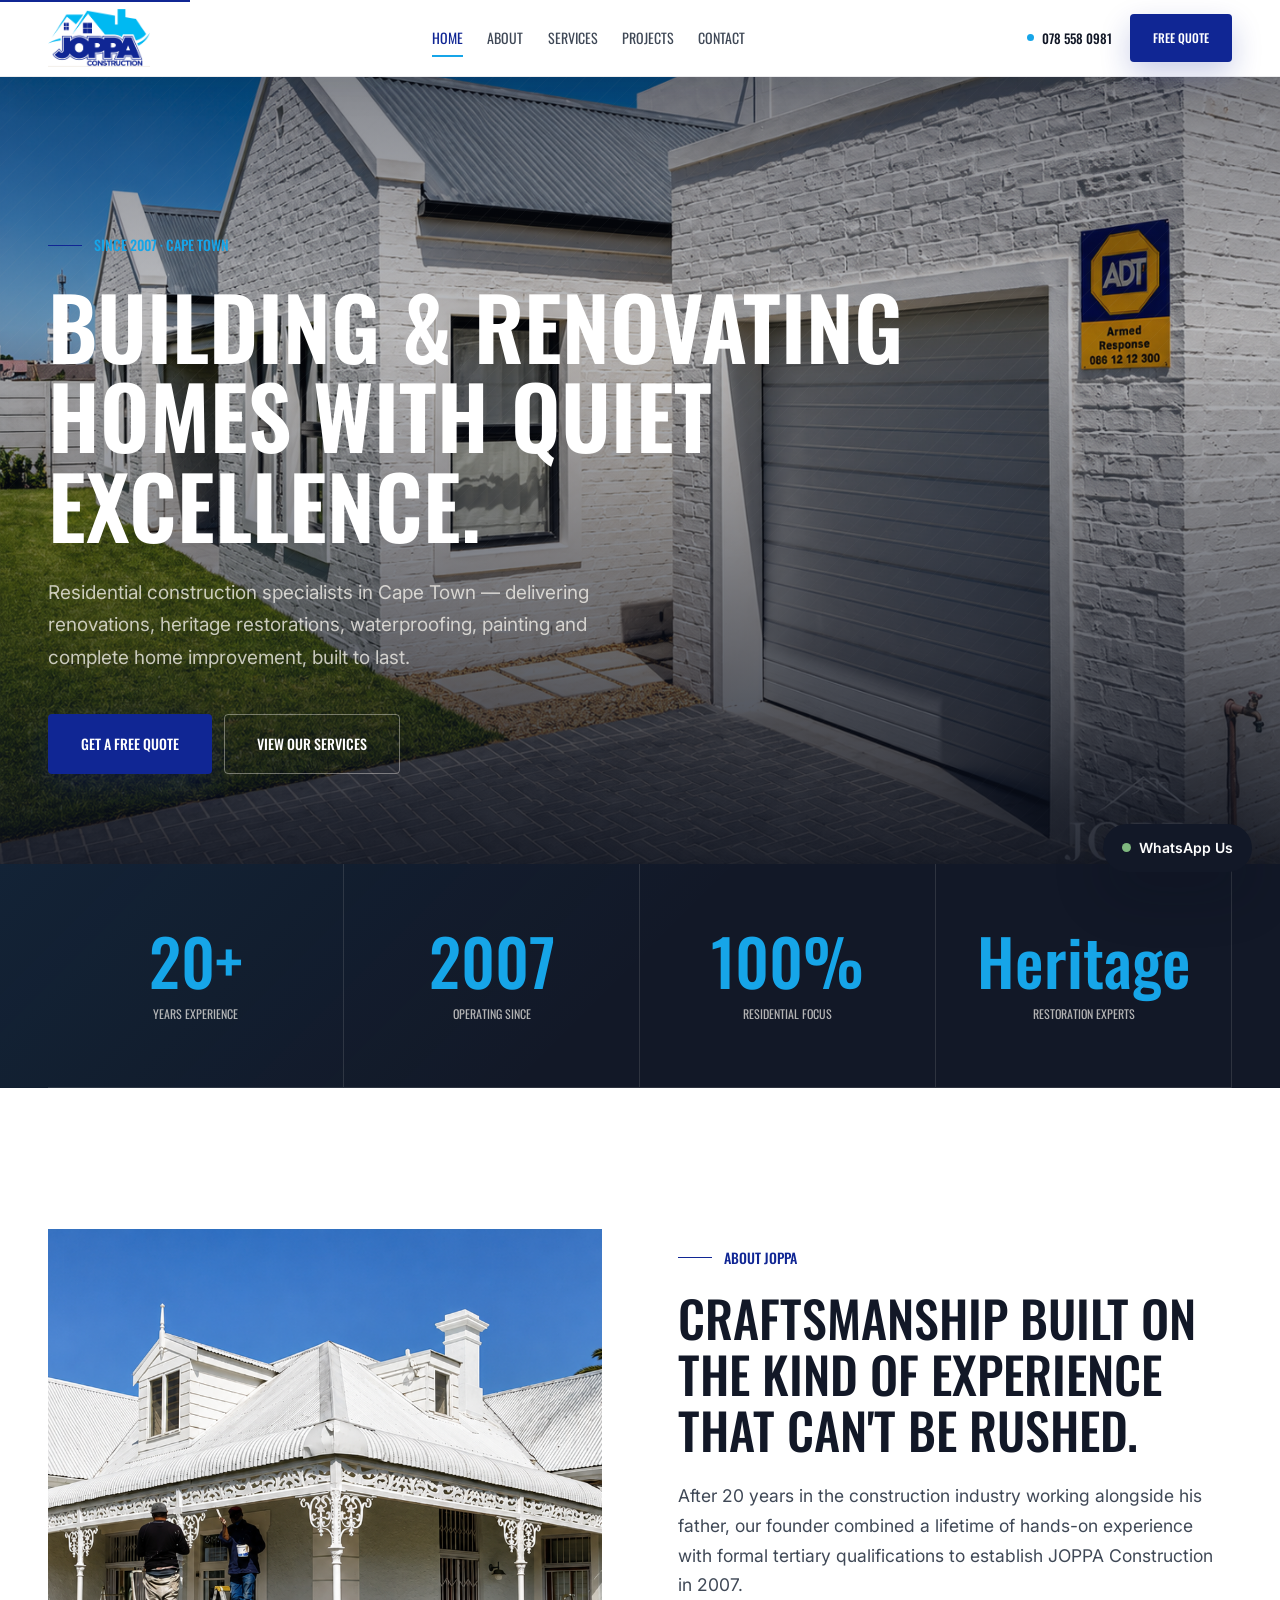
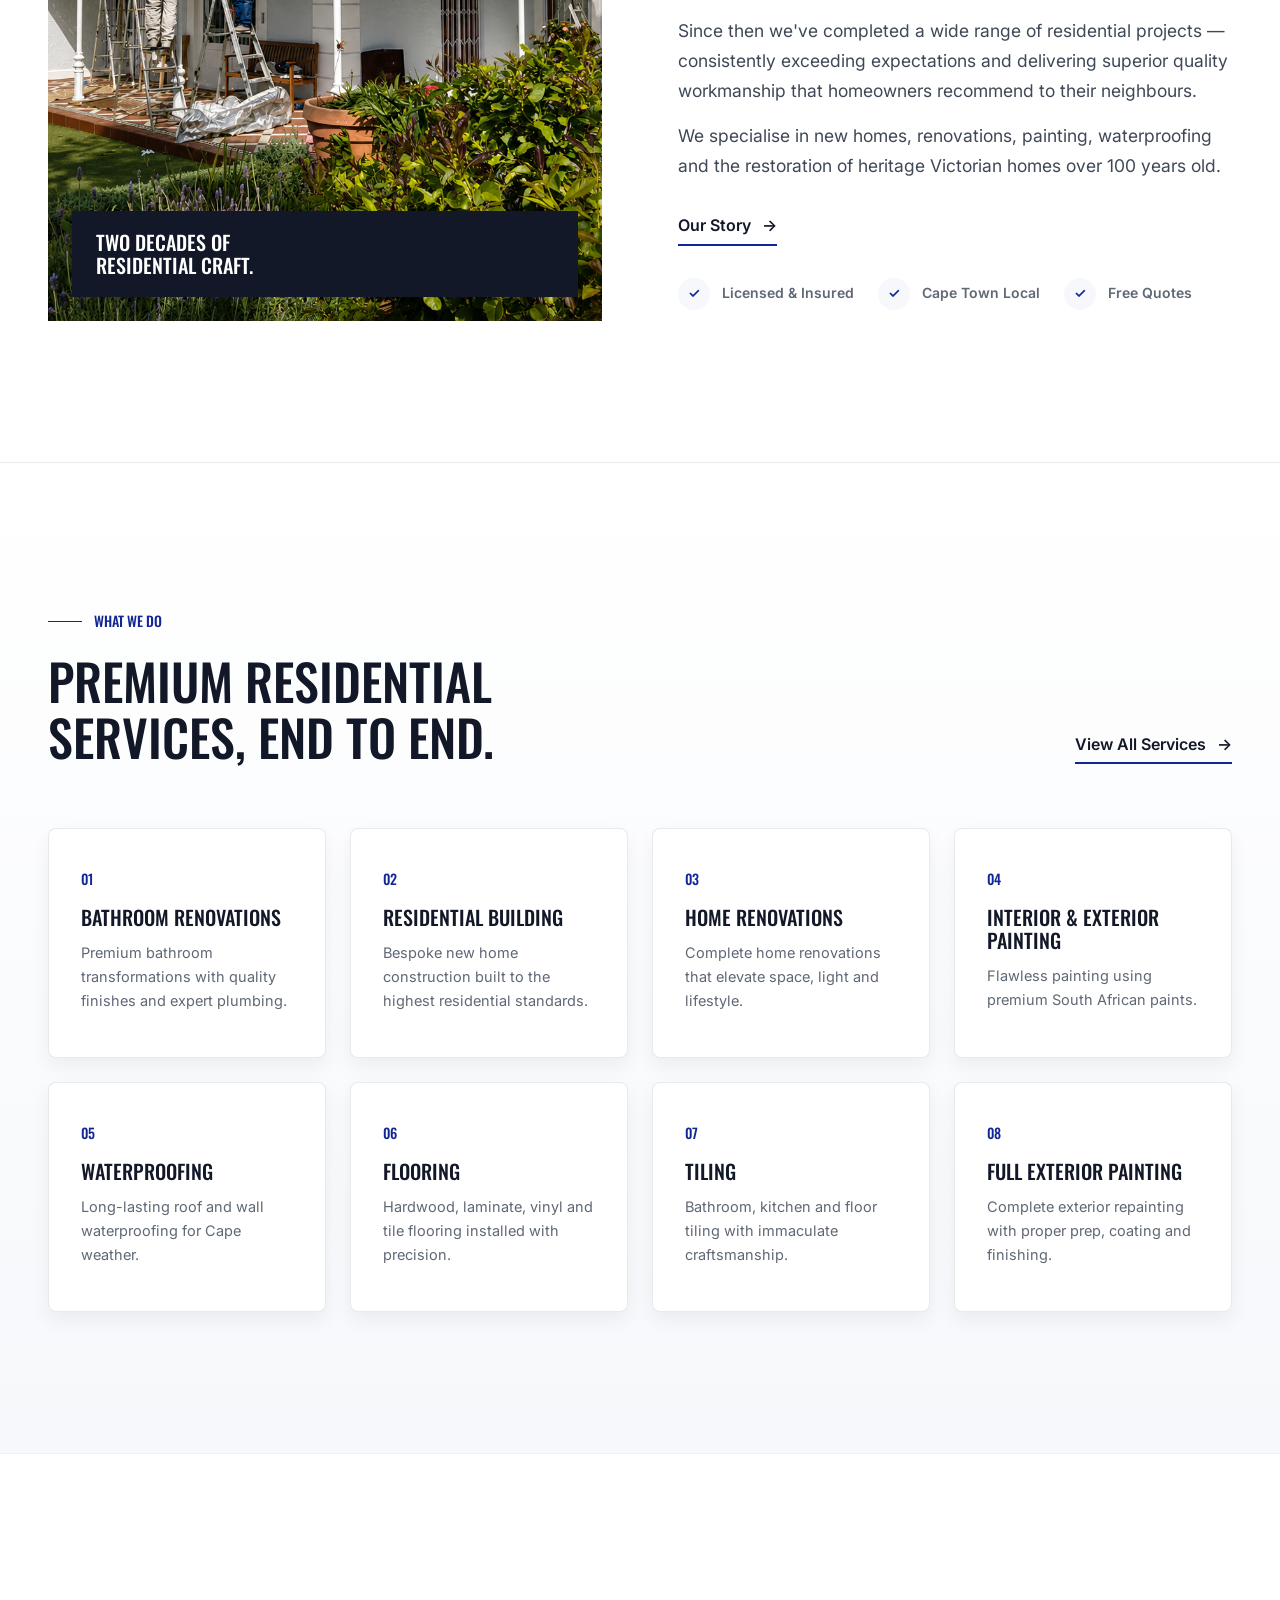
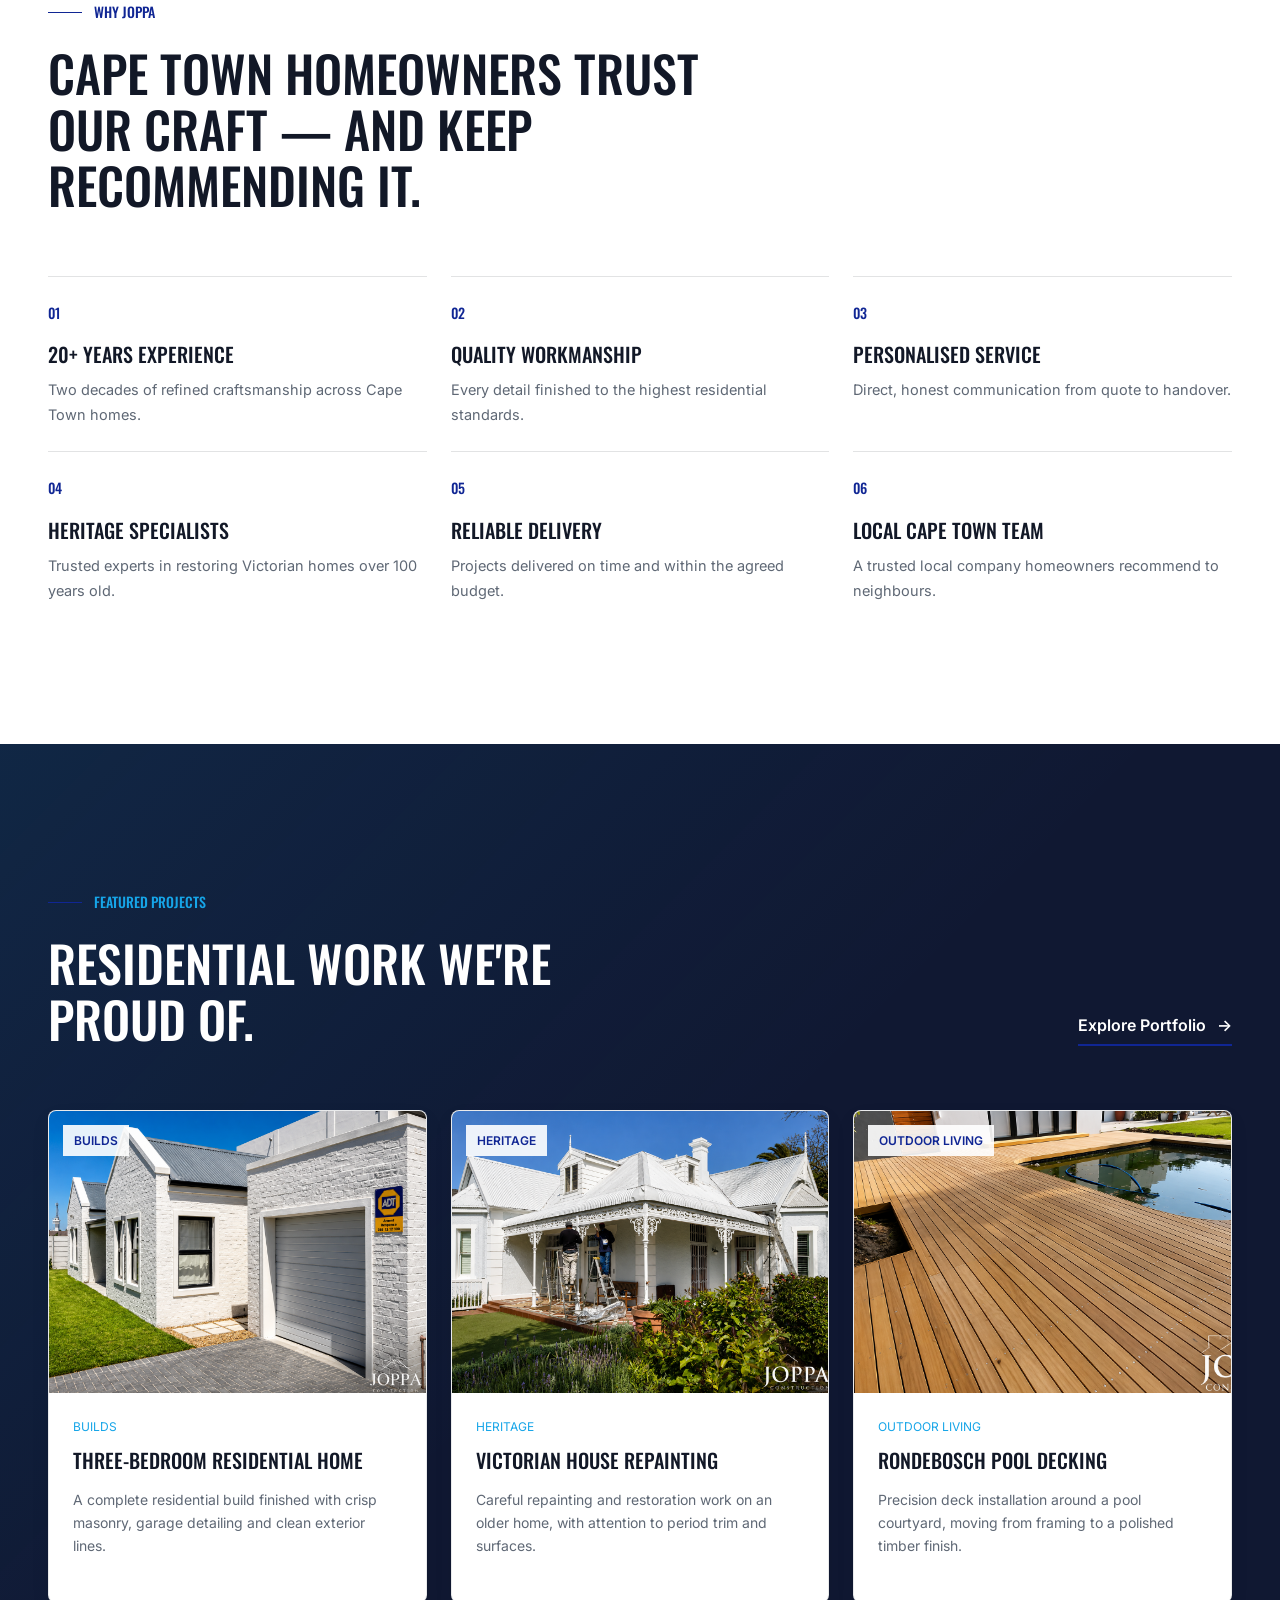
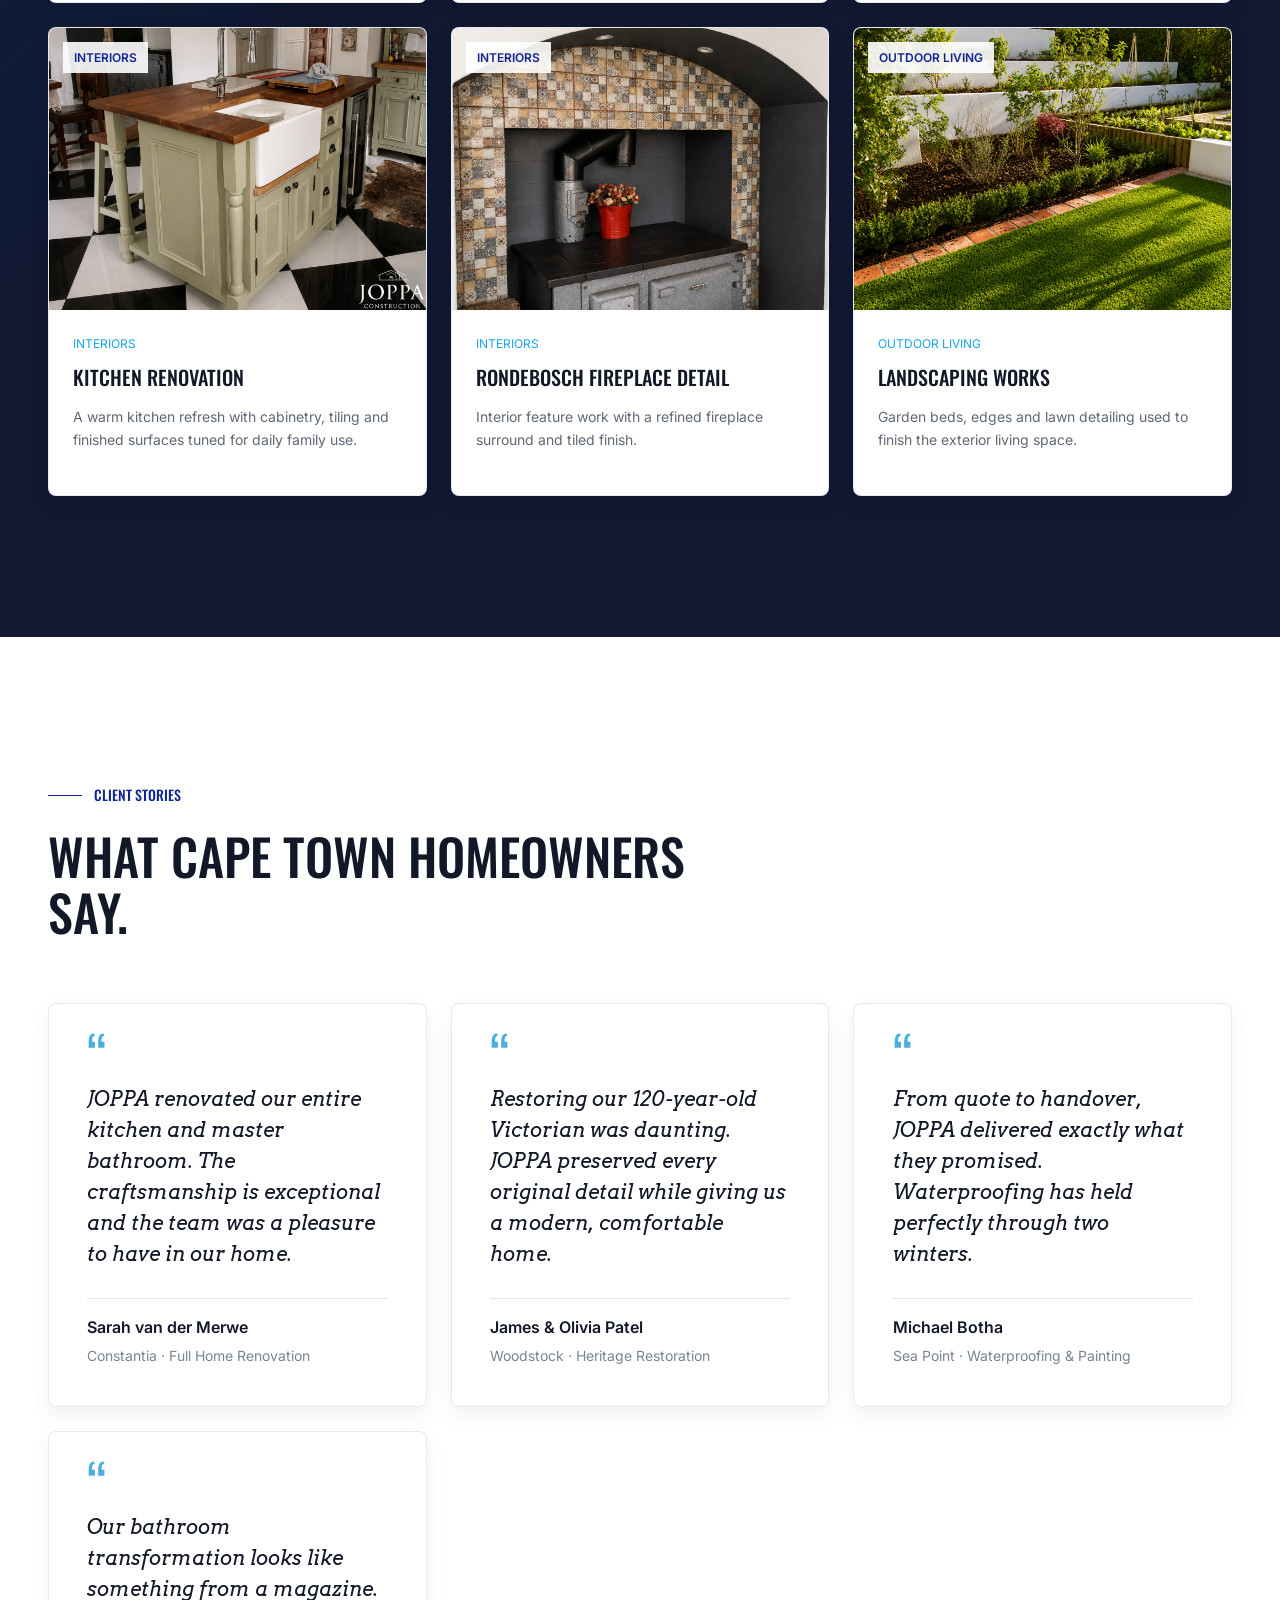
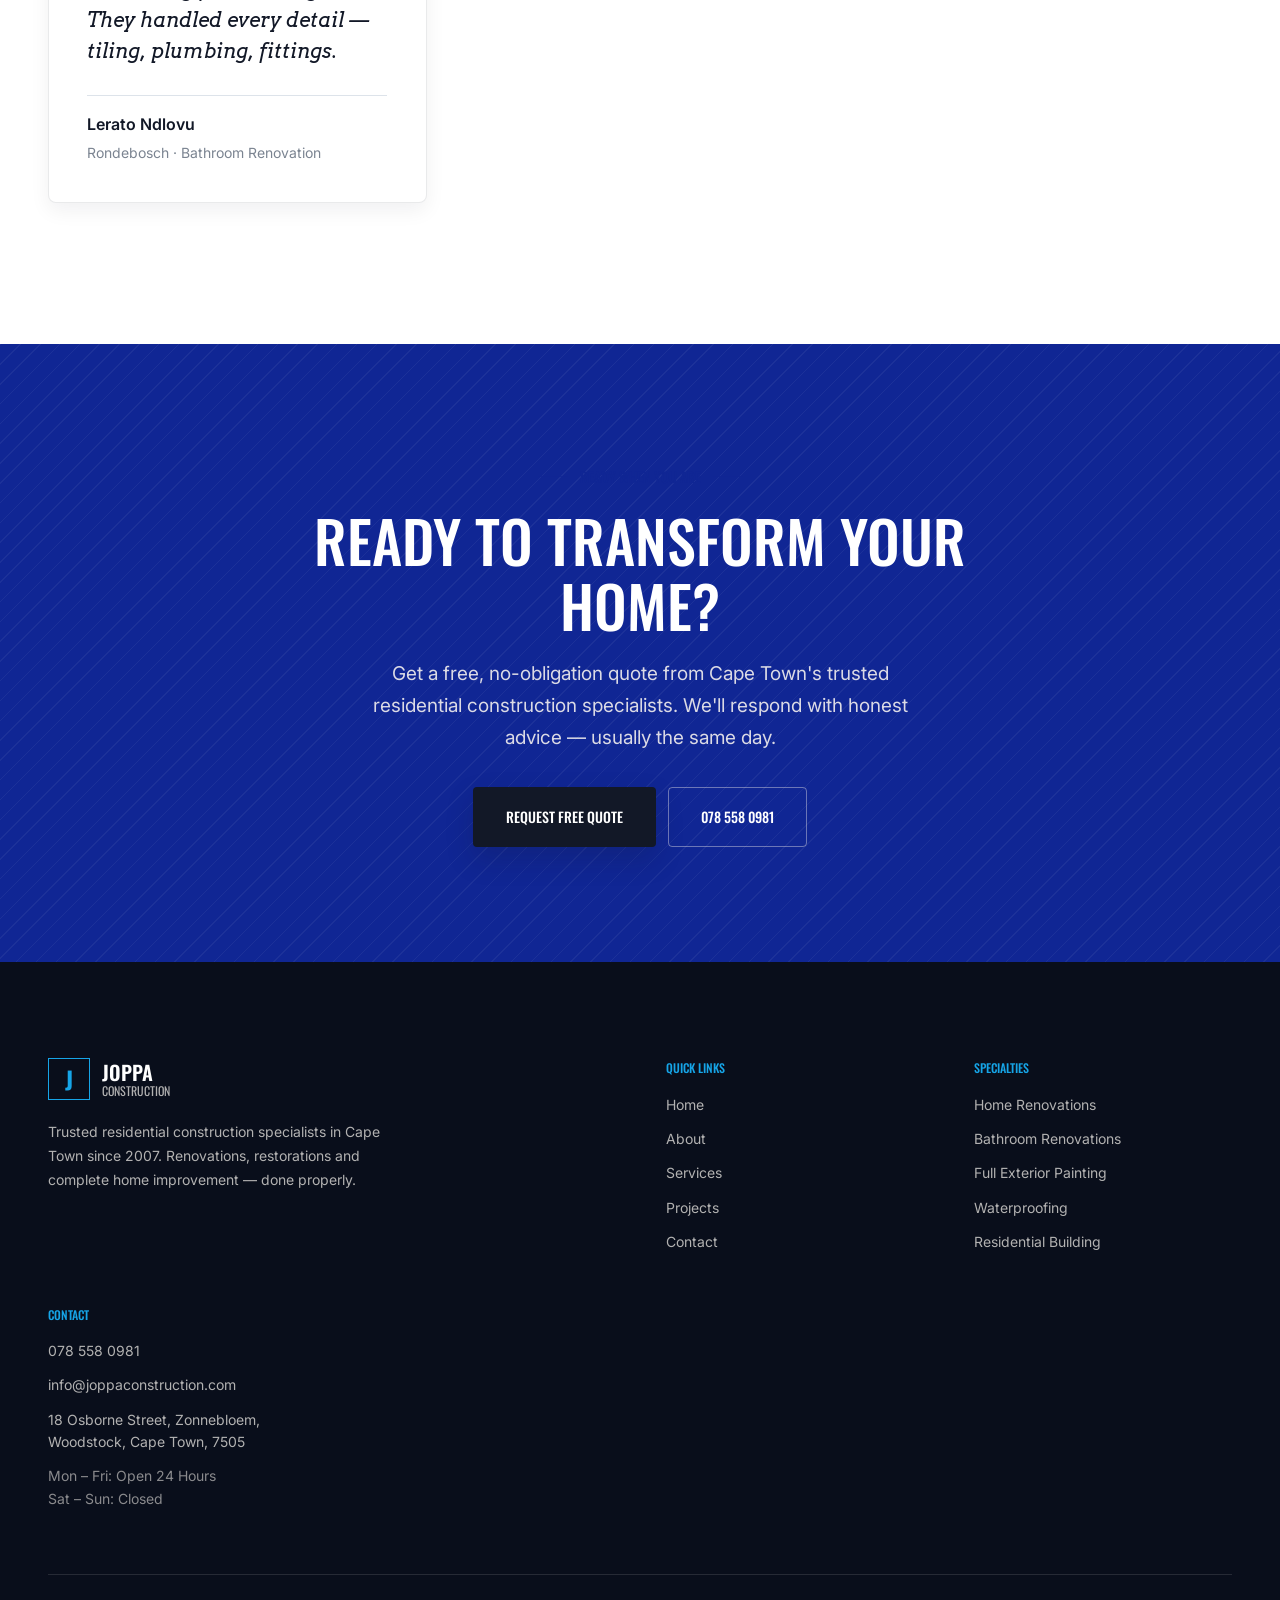
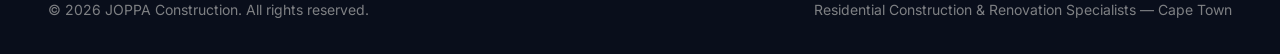
<file: public/index.html>
<!DOCTYPE html>
<html lang="en-ZA">
<head>
  <meta charset="utf-8">
  <meta name="viewport" content="width=device-width, initial-scale=1">
  <meta name="theme-color" content="#102694">
  <meta name="color-scheme" content="light">

  <title>JOPPA Construction | Cape Town Residential Builders & Renovations</title>
  <meta name="description" content="Cape Town residential construction specialists since 2007. New homes, renovations, bathroom renovations, painting, waterproofing and heritage Victorian restoration. Free quote.">
  <meta name="keywords" content="Cape Town construction, home renovation, bathroom renovation, residential builder, heritage restoration, waterproofing, painting, JOPPA Construction">
  <meta name="author" content="JOPPA Construction">
  <meta name="robots" content="index, follow">
  <meta name="googlebot" content="index, follow">

  <!-- Canonical -->
  <link rel="canonical" href="https://joppaconstruction.com/">

  <!-- Open Graph -->
  <meta property="og:type" content="website">
  <meta property="og:url" content="https://joppaconstruction.com/">
  <meta property="og:title" content="JOPPA Construction | Cape Town Residential Builders & Renovations">
  <meta property="og:description" content="Cape Town residential construction specialists since 2007. New homes, renovations, bathroom renovations, painting, waterproofing and heritage Victorian restoration.">
  <meta property="og:image" content="https://joppaconstruction.com/assets/joppa-logo.png">
  <meta property="og:locale" content="en_ZA">
  <meta property="og:site_name" content="JOPPA Construction">

  <!-- Twitter -->
  <meta name="twitter:card" content="summary_large_image">
  <meta name="twitter:url" content="https://joppaconstruction.com/">
  <meta name="twitter:title" content="JOPPA Construction | Cape Town Residential Builders & Renovations">
  <meta name="twitter:description" content="Cape Town residential construction specialists since 2007. New homes, renovations, bathroom renovations, painting, waterproofing and heritage Victorian restoration.">
  <meta name="twitter:image" content="https://joppaconstruction.com/assets/joppa-logo.png">

  <!-- Preconnect & fonts -->
  <link rel="preconnect" href="https://fonts.googleapis.com">
  <link rel="preconnect" href="https://fonts.gstatic.com" crossorigin>
  <link href="https://fonts.googleapis.com/css2?family=Inter:wght@400;500;600;700;800&family=Oswald:wght@400;500;600;700&family=Arvo:ital,wght@0,400;1,400&display=swap" rel="stylesheet">
  <link rel="preload" as="image" href="assets/joppa-logo.png" fetchpriority="high">
  <link rel="preload" as="image" href="assets/Tokai%20Project/tokai3bedroom1.png" fetchpriority="high">

  <!-- Styles -->
  <link rel="stylesheet" href="css/main.css?v=20260630-fast-motion">

  <!-- Favicon -->
  <link rel="icon" type="image/png" href="assets/joppa-logo.png">
  <link rel="apple-touch-icon" href="assets/joppa-logo.png">

  <!-- Structured data: LocalBusiness -->
  <script type="application/ld+json">
  {
    "@context": "https://schema.org",
    "@type": "LocalBusiness",
    "name": "JOPPA Construction",
    "description": "Cape Town residential construction specialists since 2007. New homes, renovations, bathroom renovations, painting, waterproofing and heritage Victorian restoration.",
    "url": "https://joppaconstruction.com/",
    "telephone": "+27785580981",
    "email": "info@joppaconstruction.com",
    "address": {
      "@type": "PostalAddress",
      "streetAddress": "18 Osborne Street, Zonnebloem",
      "addressLocality": "Woodstock",
      "addressRegion": "Cape Town",
      "postalCode": "7505",
      "addressCountry": "ZA"
    },
    "geo": {
      "@type": "GeoCoordinates",
      "latitude": -33.9249,
      "longitude": 18.4241
    },
    "openingHoursSpecification": [
      {
        "@type": "OpeningHoursSpecification",
        "dayOfWeek": ["Monday", "Tuesday", "Wednesday", "Thursday", "Friday"],
        "opens": "00:00",
        "closes": "23:59"
      }
    ],
    "areaServed": {
      "@type": "City",
      "name": "Cape Town"
    },
    "priceRange": "$$",
    "image": "https://joppaconstruction.com/assets/joppa-logo.png",
    "sameAs": [
      "https://wa.me/27785580981"
    ]
  }
  </script>

  <!-- Structured data: Service -->
  <script type="application/ld+json">
  {
    "@context": "https://schema.org",
    "@type": "Service",
    "serviceType": "Residential Construction and Renovation",
    "provider": {
      "@type": "LocalBusiness",
      "name": "JOPPA Construction"
    },
    "areaServed": {
      "@type": "City",
      "name": "Cape Town"
    },
    "hasOfferCatalog": {
      "@type": "OfferCatalog",
      "name": "Residential Construction Services",
      "itemListElement": [
        { "@type": "Offer", "itemOffered": { "@type": "Service", "name": "Bathroom Renovations" } },
        { "@type": "Offer", "itemOffered": { "@type": "Service", "name": "Residential Building" } },
        { "@type": "Offer", "itemOffered": { "@type": "Service", "name": "Home Renovations" } },
        { "@type": "Offer", "itemOffered": { "@type": "Service", "name": "Interior and Exterior Painting" } },
        { "@type": "Offer", "itemOffered": { "@type": "Service", "name": "Waterproofing" } },
        { "@type": "Offer", "itemOffered": { "@type": "Service", "name": "Full Exterior Painting" } }
      ]
    }
  }
  </script>
</head>
<body>
  <a href="#main-content" class="skip-link">Skip to main content</a>

  <!-- Header -->
  <header class="header" id="header" role="banner">
    <!-- Top utility bar -->
    <div class="header__topbar">
      <div class="container header__topbar-inner">
        <a href="mailto:info@joppaconstruction.com" class="header__topbar-link">info@joppaconstruction.com</a>
        <span class="header__topbar-divider" aria-hidden="true"></span>
        <a href="tel:+27785580981" class="header__topbar-link">078 558 0981</a>
        <span class="header__topbar-divider" aria-hidden="true"></span>
        <span class="header__topbar-link" style="pointer-events:none;">Mon – Fri &middot; Open 24 Hours</span>
      </div>
    </div>
    <!-- Main header bar -->
    <div class="container header__main">
      <a href="#home" class="header__logo" aria-label="JOPPA Construction — Home">
        <img src="assets/joppa-logo.png" alt="JOPPA Construction logo" width="180" height="48" loading="eager" fetchpriority="high" decoding="async">
      </a>

      <nav class="nav" aria-label="Main navigation">
        <a href="#home" class="nav__link active" data-route="home">Home</a>
        <a href="#about" class="nav__link" data-route="about">About</a>
        <a href="#services" class="nav__link" data-route="services">Services</a>
        <a href="#projects" class="nav__link" data-route="projects">Projects</a>
        <a href="#contact" class="nav__link" data-route="contact">Contact</a>
      </nav>

      <div class="header__actions">
        <a href="tel:+27785580981" class="header__phone" aria-label="Call JOPPA Construction">
          <span class="header__phone-dot" aria-hidden="true"></span>
          078 558 0981
        </a>
        <a href="#contact" class="btn btn-primary btn-small">Free Quote</a>
      </div>

      <button class="burger" id="burger" aria-label="Open menu" aria-expanded="false" aria-controls="mobile-menu">
        <span class="burger__line" aria-hidden="true"></span>
        <span class="burger__line" aria-hidden="true"></span>
        <span class="burger__line" aria-hidden="true"></span>
      </button>
    </div>
  </header>

  <!-- Mobile Menu -->
  <div class="mobile-menu" id="mobile-menu" role="dialog" aria-modal="true" aria-label="Mobile navigation">
    <button class="mobile-menu__close" id="mobile-menu-close" aria-label="Close menu">&times;</button>
    <div class="mobile-menu__container">
      <a href="#home" class="mobile-menu__link" data-route="home">Home</a>
      <a href="#about" class="mobile-menu__link" data-route="about">About</a>
      <a href="#services" class="mobile-menu__link" data-route="services">Services</a>
      <a href="#projects" class="mobile-menu__link" data-route="projects">Projects</a>
      <a href="#contact" class="mobile-menu__link" data-route="contact">Contact</a>
      <a href="tel:+27785580981" class="mobile-menu__phone">CALL &middot; 078 558 0981</a>
      <a href="#contact" class="mobile-menu__cta" data-route="contact">Get a Free Quote</a>
    </div>
  </div>

  <main id="main-content">
    <!-- ================= HOME ================= -->
    <section class="page" id="home" data-page="home" aria-label="Home">
      <!-- Hero -->
      <div class="hero">
        <div class="hero__bg" role="img" aria-label="Completed residential home exterior by JOPPA Construction" style="background-image: url('assets/Tokai%20Project/tokai3bedroom1.png');"></div>
        <div class="hero__texture" aria-hidden="true"></div>
        <div class="hero__overlay" aria-hidden="true"></div>
        <div class="hero__content container">
          <div class="reveal">
            <div class="eyebrow hero__eyebrow">
              <span class="sr-only">Established</span>
              Since 2007 &middot; Cape Town
            </div>
            <h1 class="heading-1 hero__title">Building &amp; renovating homes with quiet excellence.</h1>
            <p class="body-lg hero__text">Residential construction specialists in Cape Town — delivering renovations, heritage restorations, waterproofing, painting and complete home improvement, built to last.</p>
            <div class="hero__actions">
              <a href="#contact" class="btn btn-primary" data-route="contact">Get a Free Quote</a>
              <a href="#services" class="btn btn-secondary" data-route="services">View Our Services</a>
            </div>
          </div>
        </div>
      </div>

      <!-- Stats -->
      <div class="stats" aria-label="Company statistics">
        <div class="container stats__grid">
          <div class="stat reveal">
            <div class="stat__value" data-count="20+">20+</div>
            <div class="stat__label">Years Experience</div>
          </div>
          <div class="stat reveal">
            <div class="stat__value" data-count="2007">2007</div>
            <div class="stat__label">Operating Since</div>
          </div>
          <div class="stat reveal">
            <div class="stat__value" data-count="100%">100%</div>
            <div class="stat__label">Residential Focus</div>
          </div>
          <div class="stat reveal">
            <div class="stat__value">Heritage</div>
            <div class="stat__label">Restoration Experts</div>
          </div>
        </div>
      </div>

      <!-- About teaser -->
      <section class="section" aria-labelledby="about-heading">
        <div class="container">
          <div class="grid grid-2" style="align-items: center; gap: clamp(2.5rem, 6vw, 5.625rem);">
            <div class="reveal">
              <div class="media-frame ratio-4-5">
                <img src="assets/Victorian%20House%20Repainting/houserepainting2.png" alt="Victorian home exterior repainting completed by JOPPA Construction" loading="lazy" decoding="async" width="600" height="750">
                <div class="media-frame__caption">
                  <div class="media-frame__caption-text">Two decades of<br>residential craft.</div>
                </div>
              </div>
            </div>
            <div class="reveal">
              <div class="eyebrow">About JOPPA</div>
              <h2 id="about-heading" class="heading-2 mb-6">Craftsmanship built on the kind of experience that can't be rushed.</h2>
              <p class="body-md text-secondary mb-4">After 20 years in the construction industry working alongside his father, our founder combined a lifetime of hands-on experience with formal tertiary qualifications to establish JOPPA Construction in 2007.</p>
              <p class="body-md text-secondary mb-4">Since then we've completed a wide range of residential projects — consistently exceeding expectations and delivering superior quality workmanship that homeowners recommend to their neighbours.</p>
              <p class="body-md text-secondary mb-8">We specialise in new homes, renovations, painting, waterproofing and the restoration of heritage Victorian homes over 100 years old.</p>
              <a href="#about" class="link-arrow" data-route="about">Our Story <span aria-hidden="true">&rarr;</span></a>

              <div class="trust-badges">
                <div class="trust-badge">
                  <span class="trust-badge__icon" aria-hidden="true">&#10003;</span>
                  <span>Licensed &amp; Insured</span>
                </div>
                <div class="trust-badge">
                  <span class="trust-badge__icon" aria-hidden="true">&#10003;</span>
                  <span>Cape Town Local</span>
                </div>
                <div class="trust-badge">
                  <span class="trust-badge__icon" aria-hidden="true">&#10003;</span>
                  <span>Free Quotes</span>
                </div>
              </div>
            </div>
          </div>
        </div>
      </section>

      <!-- Services -->
      <section class="section section-secondary" aria-labelledby="services-heading">
        <div class="container">
          <div class="section-header">
            <div class="section-header__title reveal">
              <div class="eyebrow">What We Do</div>
              <h2 id="services-heading" class="heading-2">Premium residential services, end to end.</h2>
            </div>
            <a href="#services" class="link-arrow reveal" data-route="services" style="white-space: nowrap;">View All Services <span aria-hidden="true">&rarr;</span></a>
          </div>

          <div class="grid grid-4 reveal-group" id="home-services-grid" role="list">
            <!-- Injected by JS -->
          </div>
        </div>
      </section>

      <!-- Why -->
      <section class="section" aria-labelledby="why-heading">
        <div class="container">
          <div class="section-header__text reveal">
            <div class="eyebrow">Why JOPPA</div>
            <h2 id="why-heading" class="heading-2">Cape Town homeowners trust our craft — and keep recommending it.</h2>
          </div>
          <div class="grid grid-3 reveal-group" id="why-grid" role="list">
            <!-- Injected by JS -->
          </div>
        </div>
      </section>

      <!-- Featured Projects -->
      <section class="section section-dark" aria-labelledby="projects-heading">
        <div class="container">
          <div class="section-header">
            <div class="section-header__title reveal">
              <div class="eyebrow eyebrow-light">Featured Projects</div>
              <h2 id="projects-heading" class="heading-2" style="color: var(--color-cream);">Residential work we're proud of.</h2>
            </div>
            <a href="#projects" class="link-arrow link-arrow-light reveal" data-route="projects" style="white-space: nowrap;">Explore Portfolio <span aria-hidden="true">&rarr;</span></a>
          </div>
          <div class="grid grid-3 reveal-group" id="home-projects-grid" role="list">
            <!-- Injected by JS -->
          </div>
        </div>
      </section>

      <!-- Testimonials -->
      <section class="section" aria-labelledby="testimonials-heading">
        <div class="container">
          <div class="section-header__text reveal">
            <div class="eyebrow">Client Stories</div>
            <h2 id="testimonials-heading" class="heading-2">What Cape Town homeowners say.</h2>
          </div>
          <div class="grid grid-3 reveal-group" id="testimonials-grid" role="list">
            <!-- Injected by JS -->
          </div>
        </div>
      </section>

      <!-- CTA Band -->
      <div class="cta-band" role="complementary" aria-label="Request a free quote">
        <div class="cta-band__texture" aria-hidden="true"></div>
        <div class="cta-band__content container">
          <div class="eyebrow eyebrow-center reveal">
            <span class="sr-only">Call to action</span>
            Ready When You Are
          </div>
          <h2 class="heading-2 cta-band__title reveal">Ready to transform your home?</h2>
          <p class="body-lg cta-band__text reveal">Get a free, no-obligation quote from Cape Town's trusted residential construction specialists. We'll respond with honest advice — usually the same day.</p>
          <div class="cta-band__actions reveal">
            <a href="#contact" class="btn btn-dark" data-route="contact">Request Free Quote</a>
            <a href="tel:+27785580981" class="btn btn-secondary">078 558 0981</a>
          </div>
        </div>
      </div>
    </section>

    <!-- ================= ABOUT ================= -->
    <section class="page hidden" id="about" data-page="about" aria-label="About">
      <!-- Page Hero -->
      <div class="page-hero">
        <div class="page-hero__bg" role="img" aria-label="JOPPA Construction team on a residential renovation site" style="background-image: url('assets/Rondebosch%20Project/3.png');"></div>
        <div class="page-hero__texture" aria-hidden="true"></div>
        <div class="page-hero__overlay" aria-hidden="true"></div>
        <div class="page-hero__content container">
          <div class="reveal">
            <div class="eyebrow eyebrow-light">About JOPPA</div>
            <h1 class="heading-1 page-hero__title">Two decades of craft, one residential standard.</h1>
            <p class="body-lg page-hero__text">The people, the experience and the principles behind Cape Town's trusted residential builder.</p>
          </div>
        </div>
      </div>

      <section class="section" aria-labelledby="story-heading">
        <div class="container">
          <div class="grid grid-2" style="align-items: center; gap: clamp(2.5rem, 6vw, 5.625rem);">
            <div class="reveal">
              <div class="eyebrow">Our Story</div>
              <h2 id="story-heading" class="heading-2 mb-6">A family trade, refined into a residential specialist.</h2>
              <p class="body-md text-secondary mb-4">JOPPA Construction began with two decades of hands-on building experience. Working alongside his father, our founder learned the trade the right way — on real sites, solving real problems — before pairing that knowledge with formal tertiary qualifications.</p>
              <p class="body-md text-secondary mb-4">The company was established in 2007, and operates independently as a dedicated residential specialist. Every project carries the same standard: do it properly, finish it beautifully, and leave the homeowner glad they chose us.</p>
              <p class="body-md text-secondary">From new homes and full renovations to the careful restoration of heritage Victorians over a century old, our work speaks in finishes, not promises.</p>
            </div>
            <div class="reveal">
              <div class="media-frame ratio-4-5">
                <img src="assets/Rondebosch%20Project/Stairing1.png" alt="Rondebosch residential restoration in progress" loading="lazy" decoding="async" width="600" height="750">
              </div>
            </div>
          </div>
        </div>
      </section>

      <!-- Stats -->
      <div class="stats" aria-label="Company statistics">
        <div class="container stats__grid">
          <div class="stat reveal">
            <div class="stat__value" data-count="20+">20+</div>
            <div class="stat__label">Years Experience</div>
          </div>
          <div class="stat reveal">
            <div class="stat__value" data-count="2007">2007</div>
            <div class="stat__label">Operating Since</div>
          </div>
          <div class="stat reveal">
            <div class="stat__value" data-count="100%">100%</div>
            <div class="stat__label">Residential Focus</div>
          </div>
          <div class="stat reveal">
            <div class="stat__value">Heritage</div>
            <div class="stat__label">Restoration Experts</div>
          </div>
        </div>
      </div>

      <!-- Process -->
      <section class="section" aria-labelledby="process-heading">
        <div class="container">
          <div class="section-header__text reveal">
            <div class="eyebrow">How We Work</div>
            <h2 id="process-heading" class="heading-2">A clear process, from first call to final handover.</h2>
          </div>
          <div class="grid grid-4 reveal-group" id="about-process-grid" role="list">
            <!-- Injected by JS -->
          </div>
        </div>
      </section>

      <!-- Values -->
      <section class="section section-secondary" aria-labelledby="values-heading">
        <div class="container">
          <div class="section-header__text reveal">
            <div class="eyebrow">What Drives Us</div>
            <h2 id="values-heading" class="heading-2">The standards behind every JOPPA project.</h2>
          </div>
          <div class="grid grid-3 reveal-group" id="values-grid" role="list">
            <!-- Injected by JS -->
          </div>
        </div>
      </section>

      <!-- CTA Band -->
      <div class="cta-band" role="complementary" aria-label="Request a free quote">
        <div class="cta-band__texture" aria-hidden="true"></div>
        <div class="cta-band__content container">
          <div class="eyebrow eyebrow-center reveal">Ready When You Are</div>
          <h2 class="heading-2 cta-band__title reveal">Let's discuss your next project.</h2>
          <p class="body-lg cta-band__text reveal">Tell us what you have in mind. We'll visit your home, listen carefully, and provide a clear, itemised quote.</p>
          <div class="cta-band__actions reveal">
            <a href="#contact" class="btn btn-dark" data-route="contact">Request Free Quote</a>
            <a href="tel:+27785580981" class="btn btn-secondary">078 558 0981</a>
          </div>
        </div>
      </div>
    </section>

    <!-- ================= SERVICES ================= -->
    <section class="page hidden" id="services" data-page="services" aria-label="Services">
      <!-- Page Hero -->
      <div class="page-hero">
        <div class="page-hero__bg" role="img" aria-label="Finished kitchen renovation by JOPPA Construction" style="background-image: url('assets/Tokai%20Project/kitchen3.png');"></div>
        <div class="page-hero__texture" aria-hidden="true"></div>
        <div class="page-hero__overlay" aria-hidden="true"></div>
        <div class="page-hero__content container">
          <div class="reveal">
            <div class="eyebrow eyebrow-light">What We Do</div>
            <h1 class="heading-1 page-hero__title">Premium residential services, delivered properly.</h1>
            <p class="body-lg page-hero__text">From bathroom renovations to full heritage restorations — every service finished with meticulous craftsmanship.</p>
          </div>
        </div>
      </div>

      <section class="section-sm" aria-labelledby="services-list-heading">
        <div class="container">
          <h2 id="services-list-heading" class="sr-only">Our services</h2>
          <div class="grid grid-2" id="services-full-grid" role="list" style="gap: clamp(1.5rem, 3vw, 2.5rem);">
            <!-- Injected by JS -->
          </div>
        </div>
      </section>

      <section class="section section-dark" aria-labelledby="services-process-heading">
        <div class="container">
          <div class="section-header__text reveal">
            <div class="eyebrow eyebrow-light">Our Process</div>
            <h2 id="services-process-heading" class="heading-2">How a JOPPA project comes together.</h2>
          </div>
          <div class="grid grid-4 reveal-group" id="services-process-grid" role="list">
            <!-- Injected by JS -->
          </div>
        </div>
      </section>

      <!-- CTA Band -->
      <div class="cta-band" role="complementary" aria-label="Request a free quote">
        <div class="cta-band__texture" aria-hidden="true"></div>
        <div class="cta-band__content container">
          <div class="eyebrow eyebrow-center reveal">Ready When You Are</div>
          <h2 class="heading-2 cta-band__title reveal">Not sure which service you need?</h2>
          <p class="body-lg cta-band__text reveal">We'll visit your home, assess the work, and recommend the right approach — with an honest, itemised quote.</p>
          <div class="cta-band__actions reveal">
            <a href="#contact" class="btn btn-dark" data-route="contact">Request Free Quote</a>
            <a href="tel:+27785580981" class="btn btn-secondary">078 558 0981</a>
          </div>
        </div>
      </div>
    </section>

    <!-- ================= PROJECTS ================= -->
    <section class="page hidden" id="projects" data-page="projects" aria-label="Projects">
      <!-- Page Hero -->
      <div class="page-hero">
        <div class="page-hero__bg" role="img" aria-label="Finished Rondebosch pool decking project by JOPPA Construction" style="background-image: url('assets/Rondebosch%20Pool%20Decking/veranda3.png');"></div>
        <div class="page-hero__texture" aria-hidden="true"></div>
        <div class="page-hero__overlay" aria-hidden="true"></div>
        <div class="page-hero__content container">
          <div class="reveal">
            <div class="eyebrow eyebrow-light">Selected Works</div>
            <h1 class="heading-1 page-hero__title">Residential work we're proud to put our name on.</h1>
            <p class="body-lg page-hero__text">A growing portfolio of renovations, restorations and high-value home projects across Cape Town.</p>
          </div>
        </div>
      </div>

      <section class="section" aria-labelledby="portfolio-heading">
        <div class="container">
          <h2 id="portfolio-heading" class="sr-only">Project portfolio</h2>

          <div class="filter-bar reveal" id="project-filters" role="group" aria-label="Filter projects by category">
            <!-- Injected by JS -->
          </div>

          <section class="project-detail hidden" id="project-detail" aria-live="polite" aria-label="Selected project details">
            <!-- Injected by JS -->
          </section>

          <div class="project-gallery reveal-group" id="projects-grid" role="list">
            <!-- Injected by JS -->
          </div>

          <div class="project-collections" id="project-collections-grid" role="list" aria-label="Project image collections">
            <!-- Injected by JS -->
          </div>
        </div>
      </section>

      <!-- CTA Band -->
      <div class="cta-band" role="complementary" aria-label="Request a free quote">
        <div class="cta-band__texture" aria-hidden="true"></div>
        <div class="cta-band__content container">
          <div class="eyebrow eyebrow-center reveal">Ready When You Are</div>
          <h2 class="heading-2 cta-band__title reveal">Have a project in mind?</h2>
          <p class="body-lg cta-band__text reveal">Get a free, no-obligation quote and see how we can bring the same quality to your home.</p>
          <div class="cta-band__actions reveal">
            <a href="#contact" class="btn btn-dark" data-route="contact">Request Free Quote</a>
            <a href="tel:+27785580981" class="btn btn-secondary">078 558 0981</a>
          </div>
        </div>
      </div>
    </section>

    <!-- ================= CONTACT ================= -->
    <section class="page hidden" id="contact" data-page="contact" aria-label="Contact">
      <!-- Page Hero -->
      <div class="page-hero">
        <div class="page-hero__bg" role="img" aria-label="Completed residential exterior by JOPPA Construction" style="background-image: url('assets/Tokai%20Project/4(Complete).jpg');"></div>
        <div class="page-hero__texture" aria-hidden="true"></div>
        <div class="page-hero__overlay" aria-hidden="true"></div>
        <div class="page-hero__content container">
          <div class="reveal">
            <div class="eyebrow eyebrow-light">Get In Touch</div>
            <h1 class="heading-1 page-hero__title">Let's build something worth keeping.</h1>
            <p class="body-lg page-hero__text">Get a free, no-obligation quote from Cape Town's trusted residential construction specialists.</p>
          </div>
        </div>
      </div>

      <section class="section" aria-labelledby="contact-heading">
        <div class="container">
          <div class="grid grid-2" style="align-items: start; gap: clamp(2.5rem, 5vw, 4.5rem);">
            <div class="reveal">
              <h2 id="contact-heading" class="heading-2 mb-3">Request your free quote.</h2>
              <p class="body-md text-secondary mb-8">Tell us about your project and we'll get back to you with honest advice and a clear, no-obligation quote.</p>

              <div class="form__success hidden" id="form-success" tabindex="-1" aria-live="polite">
                <div class="form__success-title">Thank you.</div>
                <p class="form__success-text">Your request is ready to send. We'll respond promptly — usually the same working day.</p>
                <a href="https://wa.me/27785580981?text=Hi%20JOPPA%20Construction%2C%20I%20would%20like%20a%20quote." target="_blank" rel="noopener" class="btn btn-primary" id="wa-submit-link">Send via WhatsApp</a>
              </div>

              <form class="form" id="quote-form" action="#" method="post" novalidate>
                <div class="form__row">
                  <label class="form__label" for="form-name">Name
                    <input class="form__input" id="form-name" name="name" type="text" required placeholder="Your name" autocomplete="name">
                  </label>
                  <label class="form__label" for="form-phone">Phone
                    <input class="form__input" id="form-phone" name="phone" type="tel" required placeholder="078 000 0000" autocomplete="tel">
                  </label>
                </div>
                <label class="form__label" for="form-email">Email
                  <input class="form__input" id="form-email" name="email" type="email" placeholder="you@email.com" autocomplete="email">
                </label>
                <label class="form__label" for="form-service">Project Type
                  <select class="form__select" id="form-service" name="service">
                    <option value="">Select a service</option>
                    <option value="Bathroom Renovation">Bathroom Renovation</option>
                    <option value="Residential Building">Residential Building</option>
                    <option value="Home Renovation">Home Renovation</option>
                    <option value="Painting">Painting</option>
                    <option value="Waterproofing">Waterproofing</option>
                    <option value="Full Exterior Painting">Full Exterior Painting</option>
                    <option value="Other">Other</option>
                  </select>
                </label>
                <label class="form__label" for="form-message">Project Details
                  <textarea class="form__textarea" id="form-message" name="message" rows="4" placeholder="Tell us a little about your project…"></textarea>
                </label>
                <button type="submit" class="btn btn-primary">Request Free Quote</button>
              </form>
            </div>

            <div class="reveal">
              <div class="contact-panel">
                <div class="eyebrow eyebrow-light">Contact</div>
                <div class="contact-panel__row">
                  <div class="contact-panel__label">Phone</div>
                  <div class="contact-panel__value">
                    <a href="tel:+27785580981" style="color: inherit;">078 558 0981</a>
                  </div>
                </div>
                <div class="contact-panel__row">
                  <div class="contact-panel__label">Email</div>
                  <div class="contact-panel__value">
                    <a href="mailto:info@joppaconstruction.com" style="color: inherit;">info@joppaconstruction.com</a>
                  </div>
                </div>
                <div class="contact-panel__row">
                  <div class="contact-panel__label">Address</div>
                  <div class="contact-panel__value">18 Osborne Street, Zonnebloem, Woodstock, Cape Town, 7505</div>
                </div>
                <div class="contact-panel__row">
                  <div class="contact-panel__label">Hours</div>
                  <div class="contact-panel__value">Mon – Fri: Open 24 Hours &middot; Sat – Sun: Closed</div>
                </div>
                <div class="contact-panel__actions">
                  <a href="tel:+27785580981" class="btn btn-outline" style="color: var(--color-cream); border-color: rgba(244, 241, 235, 0.35);">Call Now</a>
                  <a href="https://wa.me/27785580981?text=Hi%20JOPPA%20Construction%2C%20I%20would%20like%20a%20quote%20for%20my%20home%20project." target="_blank" rel="noopener" class="btn btn-primary">WhatsApp</a>
                </div>
              </div>
            </div>
          </div>
        </div>
      </section>

      <section class="section-sm" aria-label="Location map">
        <div class="container">
          <div class="map-placeholder reveal">
            <img src="assets/Tokai%20Project/tokai3bedroom2.png" alt="Completed JOPPA Construction residential project in Cape Town" loading="lazy" decoding="async" width="1600" height="686">
            <div class="map-placeholder__overlay">
              <span class="map-placeholder__label">Service Area</span>
              <span class="map-placeholder__address">18 Osborne Street, Zonnebloem, Woodstock, Cape Town</span>
            </div>
          </div>
        </div>
      </section>
    </section>
  </main>

  <!-- Footer -->
  <footer class="footer" role="contentinfo">
    <div class="container">
      <div class="footer__grid">
        <div class="footer__brand">
          <div class="footer__logo">
            <span class="footer__logo-mark" aria-hidden="true">J</span>
            <div class="footer__logo-text">
              <span class="footer__logo-name">JOPPA</span>
              <span class="footer__logo-tag">Construction</span>
            </div>
          </div>
          <p class="footer__text">Trusted residential construction specialists in Cape Town since 2007. Renovations, restorations and complete home improvement — done properly.</p>
        </div>
        <div>
          <div class="footer__heading">Quick Links</div>
          <nav class="footer__links" aria-label="Footer navigation">
            <a href="#home" class="footer__link" data-route="home">Home</a>
            <a href="#about" class="footer__link" data-route="about">About</a>
            <a href="#services" class="footer__link" data-route="services">Services</a>
            <a href="#projects" class="footer__link" data-route="projects">Projects</a>
            <a href="#contact" class="footer__link" data-route="contact">Contact</a>
          </nav>
        </div>
        <div>
          <div class="footer__heading">Specialties</div>
          <div class="footer__links">
            <span class="footer__link">Home Renovations</span>
            <span class="footer__link">Bathroom Renovations</span>
            <span class="footer__link">Full Exterior Painting</span>
            <span class="footer__link">Waterproofing</span>
            <span class="footer__link">Residential Building</span>
          </div>
        </div>
        <div>
          <div class="footer__heading">Contact</div>
          <div class="footer__links">
            <a href="tel:+27785580981" class="footer__link">078 558 0981</a>
            <a href="mailto:info@joppaconstruction.com" class="footer__link">info@joppaconstruction.com</a>
            <span class="footer__link">18 Osborne Street, Zonnebloem,<br>Woodstock, Cape Town, 7505</span>
            <span class="footer__link" style="color: rgba(244, 241, 235, 0.55);">Mon – Fri: Open 24 Hours<br>Sat – Sun: Closed</span>
          </div>
        </div>
      </div>
      <div class="footer__bottom">
        <span>&copy; 2026 JOPPA Construction. All rights reserved.</span>
        <span>Residential Construction &amp; Renovation Specialists — Cape Town</span>
      </div>
    </div>
  </footer>

  <!-- WhatsApp Float -->
  <a href="https://wa.me/27785580981?text=Hi%20JOPPA%20Construction%2C%20I%20would%20like%20a%20quote%20for%20my%20home%20project." class="whatsapp-float" target="_blank" rel="noopener" aria-label="Chat with us on WhatsApp">
    <span class="whatsapp-float__dot" aria-hidden="true"></span>
    WhatsApp Us
  </a>

  <script src="js/main.js?v=20260630-fast-motion"></script>
</body>
</html>
</file>
<file: public/css/main.css>
/* ==========================================================================
   JOPPA Construction - Design System & Styles
   Modern, accessible, performance-first CSS for a static SPA.
   ========================================================================== */

/* --------------------------------------------------------------------------
   1. CSS Variables
   -------------------------------------------------------------------------- */
:root {
  /* Brand palette */
  --color-cream: #FFFFFF;
  --color-cream-50: #FFFFFF;
  --color-cream-100: #FFFFFF;
  --color-sand: #EEF1F5;
  --color-sand-100: #F6F8FB;
  --color-tan: #DDE3EA;
  --color-tan-100: #C8D0DA;
  --color-stone: #7B8491;
  --color-slate: #5F6875;
  --color-slate-100: #3F4856;
  --color-ink: #121827;
  --color-navy: #101832;
  --color-midnight: #090E1B;
  --color-blue: #102694;
  --color-blue-700: #1735B3;
  --color-blue-bright: #16A5E8;
  --color-sky: #4BAEDC;
  --color-sage: #7FB87F;
  --color-gold: #C99A61;
  --color-white: #FFFFFF;

  /* Semantic roles */
  --bg-primary: var(--color-cream);
  --bg-secondary: var(--color-sand-100);
  --bg-dark: var(--color-navy);
  --bg-darker: var(--color-midnight);
  --text-primary: var(--color-ink);
  --text-secondary: var(--color-slate-100);
  --text-muted: var(--color-slate);
  --text-light: var(--color-cream);
  --text-light-muted: rgba(244, 241, 235, 0.72);
  --accent: var(--color-blue);
  --accent-bright: var(--color-blue-bright);
  --accent-sky: var(--color-sky);
  --border: var(--color-tan);
  --border-dark: rgba(244, 241, 235, 0.12);

  /* Typography */
  --font-serif: 'Arvo', Georgia, 'Times New Roman', serif;
  --font-display: 'Oswald', system-ui, -apple-system, BlinkMacSystemFont, 'Segoe UI', sans-serif;
  --font-sans: 'Inter', system-ui, -apple-system, BlinkMacSystemFont, 'Segoe UI', sans-serif;
  --text-xs: 0.75rem;
  --text-sm: 0.875rem;
  --text-base: 1rem;
  --text-md: 1.0625rem;
  --text-lg: 1.125rem;
  --text-xl: 1.25rem;
  --text-2xl: 1.5rem;
  --text-3xl: clamp(1.75rem, 3.4vw, 2.5rem);
  --text-4xl: clamp(2.125rem, 4.2vw, 3.125rem);
  --text-5xl: clamp(2.625rem, 5.5vw, 4.25rem);
  --text-6xl: clamp(2.625rem, 7vw, 5.375rem);
  --line-tight: 1.05;
  --line-snug: 1.2;
  --line-normal: 1.6;
  --line-relaxed: 1.7;
  --letter-tight: 0;
  --letter-wide: 0.02em;
  --letter-wider: 0.16em;
  --letter-widest: 0.22em;

  /* Spacing */
  --space-1: 0.25rem;
  --space-2: 0.5rem;
  --space-3: 0.75rem;
  --space-4: 1rem;
  --space-5: 1.25rem;
  --space-6: 1.5rem;
  --space-7: 1.75rem;
  --space-8: 2rem;
  --space-10: 2.5rem;
  --space-12: 3rem;
  --space-16: 4rem;
  --space-20: 5rem;
  --space-24: 6rem;
  --space-32: 8rem;
  --section-py: clamp(4.5rem, 11vw, 9.25rem);
  --container: 1340px;
  --gutter: clamp(1.25rem, 5vw, 3rem);
  --radius-sm: 0;
  --radius-md: 4px;
  --radius-lg: 8px;
  --radius-pill: 999px;

  /* Effects */
  --shadow-sm: 0 8px 20px rgba(18, 24, 39, 0.06);
  --shadow-md: 0 16px 40px rgba(18, 24, 39, 0.09);
  --shadow-lg: 0 22px 54px rgba(10, 14, 27, 0.24);
  --shadow-xl: 0 26px 70px rgba(18, 24, 39, 0.15);
  --transition-fast: 0.15s ease;
  --transition-base: 0.25s ease;
  --transition-slow: 0.4s cubic-bezier(0.22, 1, 0.36, 1);
  --transition-reveal: 0.24s ease;
}

/* --------------------------------------------------------------------------
   2. Reset & base
   -------------------------------------------------------------------------- */
*,
*::before,
*::after {
  box-sizing: border-box;
}

html {
  scroll-behavior: smooth;
  -webkit-font-smoothing: antialiased;
  -moz-osx-font-smoothing: grayscale;
  text-rendering: optimizeLegibility;
}

@media (prefers-reduced-motion: reduce) {
  html {
    scroll-behavior: auto;
  }
  *,
  *::before,
  *::after {
    animation-duration: 0.01ms !important;
    animation-iteration-count: 1 !important;
    transition-duration: 0.01ms !important;
  }
}

body {
  margin: 0;
  padding: 0;
  font-family: var(--font-sans);
  font-size: var(--text-base);
  line-height: var(--line-normal);
  color: var(--text-primary);
  background-color: var(--bg-primary);
  overflow-x: hidden;
}

img,
picture,
video,
svg {
  display: block;
  max-width: 100%;
  height: auto;
}

button,
input,
textarea,
select {
  font: inherit;
  color: inherit;
}

a {
  color: inherit;
  text-decoration: none;
}

ul,
ol {
  margin: 0;
  padding: 0;
  list-style: none;
}

h1, h2, h3, h4, h5, h6, p {
  margin: 0;
}

::selection {
  background-color: var(--color-blue);
  color: var(--color-cream);
}

/* Custom scrollbar */
::-webkit-scrollbar {
  width: 11px;
}

::-webkit-scrollbar-track {
  background: var(--color-sand-100);
}

::-webkit-scrollbar-thumb {
  background: var(--color-tan-100);
  border-radius: 0;
}

/* Focus management */
:focus {
  outline: none;
}

:focus-visible {
  outline: 3px solid var(--color-blue-bright);
  outline-offset: 2px;
}

.skip-link {
  position: absolute;
  top: -40px;
  left: 0;
  z-index: 1000;
  background: var(--color-blue);
  color: var(--color-cream);
  padding: 0.5rem 1rem;
  font-weight: 600;
  transition: top var(--transition-fast);
}

.skip-link:focus {
  top: 0;
}

.sr-only {
  position: absolute;
  width: 1px;
  height: 1px;
  padding: 0;
  margin: -1px;
  overflow: hidden;
  clip: rect(0, 0, 0, 0);
  white-space: nowrap;
  border: 0;
}

/* --------------------------------------------------------------------------
   3. Layout primitives
   -------------------------------------------------------------------------- */
.container {
  width: 100%;
  max-width: var(--container);
  margin: 0 auto;
  padding-left: var(--gutter);
  padding-right: var(--gutter);
}

.section {
  padding-top: var(--section-py);
  padding-bottom: var(--section-py);
}

.section-sm {
  padding-top: clamp(3.5rem, 8vw, 7rem);
  padding-bottom: clamp(3.5rem, 8vw, 7rem);
}

.section-dark {
  background:
    linear-gradient(135deg, rgba(22, 165, 232, 0.1), transparent 42%),
    var(--bg-dark);
  color: var(--text-light);
}

.section-secondary {
  background: linear-gradient(180deg, var(--color-white), var(--bg-secondary));
  border-top: 1px solid rgba(18, 24, 39, 0.06);
  border-bottom: 1px solid rgba(18, 24, 39, 0.06);
}

.grid {
  display: grid;
  gap: var(--space-6);
}

.grid-2 {
  grid-template-columns: repeat(auto-fit, minmax(min(100%, 320px), 1fr));
}

.grid-3 {
  grid-template-columns: repeat(auto-fit, minmax(min(100%, 300px), 1fr));
}

.grid-4 {
  grid-template-columns: repeat(auto-fit, minmax(min(100%, 220px), 1fr));
}

.flex {
  display: flex;
}

.flex-wrap {
  flex-wrap: wrap;
}

.items-center {
  align-items: center;
}

.justify-between {
  justify-content: space-between;
}

.gap-2 { gap: var(--space-2); }
.gap-3 { gap: var(--space-3); }
.gap-4 { gap: var(--space-4); }
.gap-6 { gap: var(--space-6); }
.gap-8 { gap: var(--space-8); }

/* --------------------------------------------------------------------------
   4. Typography
   -------------------------------------------------------------------------- */
.font-serif {
  font-family: var(--font-serif);
}

.font-sans {
  font-family: var(--font-sans);
}

.text-xs { font-size: var(--text-xs); }
.text-sm { font-size: var(--text-sm); }
.text-base { font-size: var(--text-base); }
.text-md { font-size: var(--text-md); }
.text-lg { font-size: var(--text-lg); }
.text-xl { font-size: var(--text-xl); }
.text-2xl { font-size: var(--text-2xl); }
.text-3xl { font-size: var(--text-3xl); }
.text-4xl { font-size: var(--text-4xl); }
.text-5xl { font-size: var(--text-5xl); }
.text-6xl { font-size: var(--text-6xl); }

.heading-1 {
  font-family: var(--font-display);
  font-weight: 500;
  font-size: var(--text-6xl);
  line-height: 1.08;
  letter-spacing: 0;
  text-transform: uppercase;
}

.heading-2 {
  font-family: var(--font-display);
  font-weight: 500;
  font-size: var(--text-4xl);
  line-height: 1.12;
  letter-spacing: 0;
  text-transform: uppercase;
}

.heading-3 {
  font-family: var(--font-display);
  font-weight: 500;
  font-size: var(--text-2xl);
  line-height: 1.15;
  text-transform: uppercase;
}

.heading-4 {
  font-family: var(--font-display);
  font-weight: 500;
  font-size: var(--text-xl);
  line-height: 1.2;
  text-transform: uppercase;
}

.body-lg {
  font-size: clamp(1rem, 1.5vw, 1.1875rem);
  line-height: var(--line-relaxed);
}

.body-md {
  font-size: clamp(0.9375rem, 1.4vw, 1.09375rem);
  line-height: var(--line-relaxed);
}

.body-sm {
  font-size: 0.875rem;
  line-height: 1.65;
}

.text-muted {
  color: var(--text-muted);
}

.text-secondary {
  color: var(--text-secondary);
}

.text-light-muted {
  color: var(--text-light-muted);
}

.text-accent {
  color: var(--accent-bright);
}

.text-uppercase {
  text-transform: uppercase;
  letter-spacing: 0;
}

.text-wide {
  letter-spacing: 0;
}

/* Eyebrow label */
.eyebrow {
  display: inline-flex;
  align-items: center;
  gap: var(--space-3);
  color: var(--accent);
  font-family: var(--font-display);
  font-size: var(--text-sm);
  font-weight: 500;
  letter-spacing: 0;
  text-transform: uppercase;
  margin-bottom: var(--space-5);
}

.eyebrow::before {
  content: '';
  width: 34px;
  height: 1px;
  background-color: var(--accent);
}

.eyebrow-light {
  color: var(--accent-bright);
}

.eyebrow-light::before {
  background-color: var(--color-blue);
}

.eyebrow-center::before,
.eyebrow-center::after {
  content: '';
  width: 30px;
  height: 1px;
  background-color: currentColor;
  opacity: 0.7;
}

/* --------------------------------------------------------------------------
   5. Buttons & CTAs
   -------------------------------------------------------------------------- */
.btn {
  display: inline-flex;
  align-items: center;
  justify-content: center;
  gap: var(--space-2);
  padding: 1.125rem 2rem;
  font-family: var(--font-display);
  font-size: var(--text-sm);
  font-weight: 500;
  letter-spacing: 0;
  text-transform: uppercase;
  text-align: center;
  cursor: pointer;
  border: 1px solid transparent;
  border-radius: var(--radius-md);
  transition: background-color var(--transition-base), color var(--transition-base), border-color var(--transition-base), transform var(--transition-base), box-shadow var(--transition-base);
  touch-action: manipulation;
  min-height: 48px;
  max-width: 100%;
}

.btn-primary {
  background-color: var(--accent);
  color: var(--color-cream);
  box-shadow: 0 12px 30px rgba(16, 38, 148, 0.22);
}

.btn-primary:hover {
  background-color: var(--color-ink);
  color: var(--color-cream);
  transform: translateY(-2px);
  box-shadow: 0 18px 36px rgba(18, 24, 39, 0.22);
}

.btn:active {
  transform: translateY(0);
}

.btn-secondary {
  background-color: transparent;
  color: var(--color-cream);
  border: 1px solid rgba(244, 241, 235, 0.4);
}

.btn-secondary:hover {
  border-color: var(--color-cream);
  background-color: rgba(244, 241, 235, 0.08);
}

.btn-dark {
  background-color: var(--color-ink);
  color: var(--color-cream);
  box-shadow: 0 12px 28px rgba(18, 24, 39, 0.18);
}

.btn-dark:hover {
  background-color: var(--accent);
  color: var(--color-cream);
}

.btn-light {
  background-color: var(--color-cream);
  color: var(--color-ink);
}

.btn-light:hover {
  background-color: var(--color-sand);
}

.btn-outline {
  background-color: transparent;
  color: var(--color-ink);
  border: 1px solid rgba(18, 24, 39, 0.24);
}

.btn-outline:hover,
.btn-outline.active {
  background-color: var(--accent);
  border-color: var(--accent);
  color: var(--color-cream);
}

.btn-small {
  padding: 0.75rem 1.375rem;
  font-size: var(--text-xs);
}

.btn-group {
  display: flex;
  flex-wrap: wrap;
  gap: var(--space-3);
}

.link-arrow {
  display: inline-flex;
  align-items: center;
  gap: 0.6875rem;
  color: var(--color-ink);
  font-weight: 600;
  font-size: var(--text-base);
  border-bottom: 2px solid var(--accent);
  padding-bottom: 0.3125rem;
  transition: gap var(--transition-base), color var(--transition-base);
}

.link-arrow:hover {
  gap: 1.125rem;
  color: var(--accent);
}

.link-arrow-light {
  color: var(--color-cream);
  border-bottom-color: var(--accent);
}

.link-arrow-light:hover {
  color: var(--accent-bright);
}

/* --------------------------------------------------------------------------
   6. Header & navigation
   -------------------------------------------------------------------------- */
.header {
  position: fixed;
  top: 0;
  left: 0;
  right: 0;
  z-index: 100;
  background-color: var(--color-white);
  border-bottom: 1px solid rgba(18, 24, 39, 0.08);
  box-shadow: 0 10px 36px rgba(18, 24, 39, 0.08);
  -webkit-backdrop-filter: saturate(140%) blur(16px);
  backdrop-filter: saturate(140%) blur(16px);
  transition: box-shadow var(--transition-slow), border-color var(--transition-slow);
}

.header--scrolled {
  border-color: rgba(16, 38, 148, 0.16);
  box-shadow: 0 14px 44px rgba(18, 24, 39, 0.12);
}

.header--scrolled .header__topbar {
  display: none;
}

/* Top utility bar */
.header__topbar {
  display: none;
}

.header__topbar-inner {
  display: flex;
  align-items: center;
  justify-content: flex-end;
  gap: clamp(1rem, 2vw, 1.75rem);
  height: 36px;
  font-size: 0.75rem;
  color: rgba(255, 255, 255, 0.68);
  overflow: hidden;
  white-space: nowrap;
}

.header__topbar-link {
  display: flex;
  align-items: center;
  gap: 0.375rem;
  min-width: 0;
  font-family: var(--font-display);
  font-weight: 400;
  letter-spacing: 0;
  text-transform: uppercase;
  font-size: 0.6875rem;
  color: rgba(255, 255, 255, 0.68);
  transition: color var(--transition-base);
}

.header__topbar-link:hover {
  color: var(--accent-bright);
}

.header__topbar-divider {
  width: 1px;
  height: 14px;
  background-color: rgba(255, 255, 255, 0.18);
}

/* Main header bar */
.header__main {
  display: flex;
  align-items: center;
  justify-content: space-between;
  gap: clamp(0.875rem, 2vw, var(--space-6));
  height: 76px;
  min-width: 0;
}

.header__logo {
  display: flex;
  align-items: center;
  height: 100%;
  flex: 0 0 auto;
}

.header__logo img {
  width: clamp(100px, 8vw, 122px);
  height: auto;
  max-height: 66px;
  filter: none;
  transition: width var(--transition-slow);
}

.header--scrolled .header__logo img {
  width: clamp(96px, 7.5vw, 114px);
}

.nav {
  display: none;
  align-items: center;
  justify-content: center;
  gap: clamp(1rem, 1.9vw, 2.25rem);
  min-width: 0;
  flex: 1 1 auto;
}

@media (min-width: 1100px) {
  .nav {
    display: flex;
  }
}

.nav__link {
  position: relative;
  font-family: var(--font-display);
  font-size: 0.875rem;
  font-weight: 400;
  letter-spacing: 0;
  text-transform: uppercase;
  padding: 0.5rem 0;
  color: var(--color-slate-100);
  transition: color var(--transition-base);
}

.nav__link::after {
  content: '';
  position: absolute;
  left: 0;
  right: 0;
  bottom: 0;
  height: 2px;
  background-color: var(--accent-bright);
  transform: scaleX(0);
  transform-origin: left;
  transition: transform var(--transition-base);
}

.nav__link:hover,
.nav__link.active {
  color: var(--accent);
}

.nav__link.active::after,
.nav__link:hover::after {
  transform: scaleX(1);
}

.header__actions {
  display: none;
  align-items: center;
  gap: clamp(0.75rem, 1.4vw, 1.25rem);
  flex: 0 0 auto;
}

@media (min-width: 1100px) {
  .header__actions {
    display: flex;
  }
}

.header__phone {
  display: flex;
  align-items: center;
  gap: 0.5rem;
  font-family: var(--font-display);
  font-size: 0.8125rem;
  font-weight: 500;
  letter-spacing: 0;
  color: var(--color-ink);
  transition: color var(--transition-base);
}

.header__phone:hover {
  color: var(--accent);
}

.header__phone-dot {
  width: 7px;
  height: 7px;
  border-radius: 50%;
  background-color: var(--accent-bright);
  flex-shrink: 0;
}

.burger {
  display: inline-flex;
  flex-direction: column;
  align-items: center;
  justify-content: center;
  width: 44px;
  height: 44px;
  background: rgba(18, 24, 39, 0.04);
  border: 1px solid rgba(18, 24, 39, 0.1);
  border-radius: var(--radius-md);
  cursor: pointer;
  color: var(--color-ink);
  padding: 0;
  flex: 0 0 auto;
  transition: background-color var(--transition-base), border-color var(--transition-base), color var(--transition-base);
}

.burger:hover,
.burger:focus-visible {
  background-color: var(--color-ink);
  border-color: var(--color-ink);
  color: var(--color-cream);
}

@media (min-width: 1100px) {
  .burger {
    display: none;
  }
}

@media (max-width: 1099px) {
  .header__topbar-inner {
    justify-content: center;
  }
}

@media (max-width: 640px) {
  .header__main {
    height: 70px;
  }

  .header__logo img {
    width: 102px;
    max-height: 58px;
  }
}

.burger__line {
  display: block;
  width: 24px;
  height: 2px;
  background-color: currentColor;
  margin: 3px 0;
  transition: transform var(--transition-base), opacity var(--transition-base);
}

.burger[aria-expanded="true"] .burger__line:nth-child(1) {
  transform: translateY(8px) rotate(45deg);
}

.burger[aria-expanded="true"] .burger__line:nth-child(2) {
  opacity: 0;
}

.burger[aria-expanded="true"] .burger__line:nth-child(3) {
  transform: translateY(-8px) rotate(-45deg);
}

.mobile-menu {
  position: fixed;
  inset: 0;
  z-index: 110;
  background-color: var(--color-midnight);
  color: var(--color-cream);
  opacity: 0;
  transform: translateY(-100%);
  transition: opacity var(--transition-slow), transform var(--transition-slow);
  pointer-events: none;
  overflow-y: auto;
  overscroll-behavior: contain;
}

.mobile-menu.open {
  opacity: 1;
  transform: translateY(0);
  pointer-events: auto;
}

.mobile-menu__container {
  display: flex;
  flex-direction: column;
  gap: 0.25rem;
  justify-content: center;
  min-height: 100dvh;
  padding: clamp(5rem, 12vh, 7rem) clamp(1.5rem, 8vw, 3.5rem) clamp(2rem, 8vh, 3rem);
}

.mobile-menu__link {
  font-family: var(--font-display);
  font-size: 2rem;
  font-weight: 400;
  text-transform: uppercase;
  letter-spacing: 0;
  padding: 0.875rem 0;
  border-bottom: 1px solid rgba(244, 241, 235, 0.12);
  transition: color var(--transition-base), padding-left var(--transition-base);
}

.mobile-menu__link:hover,
.mobile-menu__link.active {
  color: var(--accent-bright);
  padding-left: 0.5rem;
}

.mobile-menu__phone {
  margin-top: 2rem;
  color: var(--color-sky);
  font-size: var(--text-base);
  font-weight: 600;
  letter-spacing: 0;
}

.mobile-menu__cta {
  margin-top: 1.125rem;
  background-color: var(--accent);
  color: var(--color-cream);
  padding: 1.0625rem;
  text-align: center;
  font-weight: 600;
  font-size: var(--text-sm);
  letter-spacing: 0;
  border-radius: var(--radius-md);
  transition: background-color var(--transition-base), transform var(--transition-base);
}

.mobile-menu__cta:hover {
  background-color: var(--accent-bright);
  transform: translateY(-2px);
}

.mobile-menu__close {
  position: absolute;
  top: 1.25rem;
  right: clamp(1.25rem, 5vw, 3rem);
  width: 44px;
  height: 44px;
  background: rgba(255, 255, 255, 0.08);
  border: 1px solid rgba(255, 255, 255, 0.14);
  border-radius: var(--radius-md);
  color: var(--color-cream);
  font-size: 1.5rem;
  cursor: pointer;
  line-height: 1;
  transition: background-color var(--transition-base), color var(--transition-base);
}

.mobile-menu__close:hover,
.mobile-menu__close:focus-visible {
  background-color: var(--color-cream);
  color: var(--color-ink);
}

@media (max-height: 620px) {
  .mobile-menu__container {
    justify-content: flex-start;
    gap: 0;
  }

  .mobile-menu__link {
    font-size: clamp(1.375rem, 8vh, 1.75rem);
    padding: 0.625rem 0;
  }

  .mobile-menu__phone {
    margin-top: 1.125rem;
  }
}

/* --------------------------------------------------------------------------
   7. Hero
   -------------------------------------------------------------------------- */
.hero {
  position: relative;
  min-height: clamp(620px, 96svh, 920px);
  display: flex;
  align-items: flex-end;
  overflow: hidden;
  background-color: var(--color-navy);
  color: var(--text-light);
}

.hero__bg,
.hero__overlay,
.hero__texture {
  position: absolute;
  inset: 0;
}

.hero__bg {
  background-size: cover;
  background-position: center;
  transform: none;
}

.hero__texture {
  background-image: repeating-linear-gradient(
    135deg,
    rgba(244, 241, 235, 0.04) 0,
    rgba(244, 241, 235, 0.04) 1px,
    transparent 1px,
    transparent 13px
  );
}

.hero__overlay {
  background: linear-gradient(
    180deg,
    rgba(9, 14, 27, 0.56) 0%,
    rgba(9, 14, 27, 0.26) 38%,
    rgba(9, 14, 27, 0.86) 100%
  );
}

.hero__content {
  position: relative;
  width: 100%;
  padding-bottom: clamp(3rem, 7vw, 6rem);
  z-index: 1;
}

.hero__eyebrow {
  color: var(--accent-bright);
  margin-bottom: var(--space-6);
}

.hero__title {
  max-width: 880px;
  color: var(--color-cream);
  font-family: var(--font-display);
  font-weight: 600;
  text-transform: uppercase;
  letter-spacing: 0;
  line-height: 1.04;
}

.hero__text {
  max-width: 560px;
  color: rgba(244, 241, 235, 0.78);
  margin-top: var(--space-7);
}

.hero__actions {
  display: flex;
  flex-wrap: wrap;
  gap: var(--space-3);
  margin-top: var(--space-10);
}

/* Page hero */
.page-hero {
  position: relative;
  background-color: var(--color-navy);
  color: var(--text-light);
  padding: clamp(7rem, 14vw, 10.5rem) 0 clamp(3.5rem, 8vw, 6rem);
  overflow: hidden;
}

.page-hero__bg,
.page-hero__overlay,
.page-hero__texture {
  position: absolute;
  inset: 0;
}

.page-hero__bg {
  background-size: cover;
  background-position: center;
}

.page-hero__texture {
  background-image: repeating-linear-gradient(
    135deg,
    rgba(244, 241, 235, 0.04) 0,
    rgba(244, 241, 235, 0.04) 1px,
    transparent 1px,
    transparent 13px
  );
}

.page-hero__overlay {
  background: linear-gradient(
    180deg,
    rgba(9, 14, 27, 0.72) 0%,
    rgba(9, 14, 27, 0.48) 60%,
    rgba(9, 14, 27, 0.88) 100%
  );
}

.page-hero__content {
  position: relative;
  z-index: 1;
}

.page-hero__title {
  max-width: 860px;
  font-family: var(--font-display);
  font-weight: 500;
  text-transform: uppercase;
  letter-spacing: 0;
  line-height: 1.06;
}

.page-hero__text {
  max-width: 600px;
  color: rgba(244, 241, 235, 0.76);
  margin-top: var(--space-6);
}

/* --------------------------------------------------------------------------
   8. Cards
   -------------------------------------------------------------------------- */
.card {
  background-color: var(--color-cream-100);
  border: 1px solid rgba(18, 24, 39, 0.09);
  border-radius: var(--radius-lg);
  display: flex;
  flex-direction: column;
  overflow: hidden;
  box-shadow: var(--shadow-sm);
  transition: transform var(--transition-base), box-shadow var(--transition-base), border-color var(--transition-base);
}

.card:hover {
  transform: translateY(-6px);
  box-shadow: var(--shadow-xl);
  border-color: rgba(16, 38, 148, 0.18);
}

.card__media {
  position: relative;
  aspect-ratio: 4 / 3;
  overflow: hidden;
  background-color: var(--color-sand);
}

.card__media img {
  width: 100%;
  height: 100%;
  object-fit: cover;
  transform: scale(1.06);
  transition: transform var(--transition-slow);
}

.card:hover .card__media img {
  transform: scale(1.12);
}

.card__media-tag {
  position: absolute;
  top: 0.875rem;
  left: 0.875rem;
  background-color: rgba(255, 255, 255, 0.9);
  color: var(--accent);
  font-size: var(--text-xs);
  font-weight: 600;
  letter-spacing: 0;
  text-transform: uppercase;
  padding: 0.375rem 0.6875rem;
}

.card__body {
  padding: var(--space-6);
  display: flex;
  flex-direction: column;
  flex: 1;
}

.card__title {
  font-family: var(--font-display);
  font-weight: 500;
  font-size: var(--text-xl);
  text-transform: uppercase;
  letter-spacing: 0;
  margin-bottom: var(--space-3);
  color: var(--color-ink);
}

.card__text {
  font-size: var(--text-sm);
  line-height: 1.65;
  color: var(--text-muted);
  margin-bottom: var(--space-5);
  flex: 1;
}

.card__meta {
  display: flex;
  gap: var(--space-6);
  border-top: 1px solid var(--border);
  padding-top: var(--space-4);
}

.card__meta-label {
  font-size: var(--text-xs);
  letter-spacing: 0;
  text-transform: uppercase;
  color: var(--color-stone);
}

.card__meta-value {
  font-size: var(--text-sm);
  font-weight: 600;
  color: var(--color-ink);
  margin-top: 0.1875rem;
}

/* Service card */
.service-card {
  background-color: var(--color-white);
  padding: clamp(1.75rem, 3vw, 2.5rem) clamp(1.5rem, 2.5vw, 2.125rem);
  min-height: 230px;
  display: flex;
  flex-direction: column;
  cursor: pointer;
  transition: background-color var(--transition-base), color var(--transition-base), border-color var(--transition-base), transform var(--transition-base), box-shadow var(--transition-base);
  border: 1px solid rgba(18, 24, 39, 0.09);
  border-radius: var(--radius-lg);
  box-shadow: var(--shadow-sm);
}

.service-card:hover {
  background-color: var(--color-ink);
  color: var(--color-cream);
  border-color: var(--color-ink);
  transform: translateY(-4px);
  box-shadow: var(--shadow-md);
}

.service-card__num {
  font-family: var(--font-display);
  font-size: var(--text-sm);
  color: var(--accent);
  font-weight: 500;
}

.service-card:hover .service-card__num {
  color: var(--accent-bright);
}

.service-card__title {
  font-family: var(--font-display);
  font-weight: 500;
  font-size: var(--text-xl);
  text-transform: uppercase;
  letter-spacing: 0;
  line-height: 1.15;
  margin: var(--space-4) 0 var(--space-3);
}

.service-card__text {
  font-size: 0.90625rem;
  line-height: 1.65;
  color: var(--text-muted);
  margin: 0;
  transition: color var(--transition-base);
}

.service-card:hover .service-card__text {
  color: rgba(244, 241, 235, 0.72);
}

/* Full service card */
.service-card-full {
  background-color: var(--color-cream-100);
  border: 1px solid rgba(18, 24, 39, 0.09);
  border-radius: var(--radius-lg);
  display: flex;
  flex-direction: column;
  overflow: hidden;
  box-shadow: var(--shadow-sm);
  transition: transform var(--transition-base), box-shadow var(--transition-base), border-color var(--transition-base);
}

.service-card-full:hover {
  transform: translateY(-4px);
  border-color: rgba(16, 38, 148, 0.18);
  box-shadow: var(--shadow-md);
}

.service-card-full__media {
  position: relative;
  aspect-ratio: 16 / 10;
  overflow: hidden;
  background-color: var(--color-sand);
}

.service-card-full__media img {
  width: 100%;
  height: 100%;
  object-fit: cover;
  transform: scale(1.06);
  transition: transform var(--transition-slow);
}

.service-card-full:hover .service-card-full__media img {
  transform: scale(1.12);
}

.service-card-full__num {
  position: absolute;
  top: var(--space-4);
  left: var(--space-4);
  background-color: var(--color-ink);
  color: var(--accent-bright);
  font-family: var(--font-display);
  font-size: var(--text-sm);
  font-weight: 500;
  padding: 0.375rem 0.75rem;
}

.service-card-full__body {
  padding: clamp(1.625rem, 2.6vw, 2.25rem);
  display: flex;
  flex-direction: column;
  flex: 1;
}

.service-card-full__title {
  font-family: var(--font-display);
  font-weight: 500;
  font-size: var(--text-2xl);
  text-transform: uppercase;
  letter-spacing: 0;
  margin-bottom: var(--space-3);
  color: var(--color-ink);
}

.service-card-full__text {
  font-size: 0.90625rem;
  line-height: 1.7;
  color: var(--text-muted);
  margin-bottom: var(--space-5);
}

.service-card-full__points {
  display: flex;
  flex-direction: column;
  gap: var(--space-3);
  margin-top: auto;
}

.service-card-full__point {
  display: flex;
  align-items: center;
  gap: var(--space-3);
  font-size: 0.84375rem;
  color: var(--color-ink);
}

.service-card-full__point::before {
  content: '';
  width: 6px;
  height: 6px;
  background-color: var(--accent);
  flex-shrink: 0;
  transform: rotate(45deg);
}

/* Reason card */
.reason-card {
  border-top: 1px solid rgba(18, 24, 39, 0.12);
  padding-top: var(--space-6);
}

.reason-card__num {
  font-family: var(--font-display);
  font-size: var(--text-sm);
  font-weight: 500;
  color: var(--accent);
}

.reason-card__title {
  font-family: var(--font-display);
  font-weight: 500;
  font-size: var(--text-xl);
  text-transform: uppercase;
  letter-spacing: 0;
  margin: var(--space-3) 0 var(--space-2);
  color: var(--color-ink);
}

.reason-card__text {
  font-size: 0.90625rem;
  line-height: 1.7;
  color: var(--text-muted);
  margin: 0;
}

/* Testimonial card */
.testimonial {
  background-color: var(--color-cream-100);
  border: 1px solid rgba(18, 24, 39, 0.09);
  border-radius: var(--radius-lg);
  padding: clamp(1.875rem, 3vw, 2.5rem);
  display: flex;
  flex-direction: column;
  height: 100%;
  box-shadow: var(--shadow-sm);
}

.testimonial__quote-mark {
  font-family: var(--font-display);
  font-size: 3.375rem;
  line-height: 0.5;
  color: var(--color-sky);
  height: 1.875rem;
}

.testimonial__quote {
  font-family: var(--font-serif);
  font-size: clamp(1.0625rem, 1.6vw, 1.25rem);
  line-height: 1.55;
  color: var(--color-ink);
  margin: var(--space-3) 0 var(--space-7);
  flex: 1;
  font-style: italic;
}

.testimonial__author {
  border-top: 1px solid var(--border);
  padding-top: var(--space-4);
}

.testimonial__name {
  font-weight: 600;
  font-size: var(--text-base);
  color: var(--color-ink);
}

.testimonial__meta {
  font-size: var(--text-sm);
  color: var(--color-stone);
  margin-top: 0.25rem;
}

/* Process card */
.process-card {
  border-top: 2px solid rgba(18, 24, 39, 0.86);
  padding-top: var(--space-5);
}

.section-dark .process-card {
  border-top-color: rgba(217, 182, 144, 0.5);
}

.process-card__num {
  font-family: var(--font-display);
  font-size: var(--text-3xl);
  color: var(--color-sky);
  font-weight: 300;
  line-height: 1;
}

.section-dark .process-card__num {
  color: var(--accent-bright);
}

.process-card__title {
  font-family: var(--font-display);
  font-weight: 500;
  font-size: var(--text-xl);
  text-transform: uppercase;
  letter-spacing: 0;
  margin: var(--space-2) 0 var(--space-3);
}

.process-card__text {
  font-size: 0.90625rem;
  line-height: 1.7;
  color: var(--text-muted);
  margin: 0;
}

.section-dark .process-card__text {
  color: rgba(244, 241, 235, 0.65);
}

/* --------------------------------------------------------------------------
   9. Stats
   -------------------------------------------------------------------------- */
.stats {
  background:
    linear-gradient(135deg, rgba(22, 165, 232, 0.08), transparent 50%),
    var(--color-ink);
}

.stats__grid {
  display: grid;
  grid-template-columns: repeat(auto-fit, minmax(150px, 1fr));
}

.stat {
  padding: clamp(2.25rem, 5vw, 4rem) var(--space-4);
  text-align: center;
  border-right: 1px solid var(--border-dark);
  border-bottom: 1px solid var(--border-dark);
}

.stat__value {
  font-family: var(--font-display);
  font-weight: 500;
  font-size: clamp(2.5rem, 5vw, 4rem);
  line-height: 1;
  color: var(--accent-bright);
}

.stat__label {
  margin-top: var(--space-3);
  font-family: var(--font-display);
  font-size: var(--text-xs);
  font-weight: 400;
  letter-spacing: 0;
  text-transform: uppercase;
  color: var(--text-light-muted);
}

/* --------------------------------------------------------------------------
   10. Forms
   -------------------------------------------------------------------------- */
.form {
  display: flex;
  flex-direction: column;
  gap: var(--space-4);
}

.form__row {
  display: grid;
  grid-template-columns: repeat(auto-fit, minmax(160px, 1fr));
  gap: var(--space-4);
}

.form__label {
  display: flex;
  flex-direction: column;
  gap: var(--space-2);
  font-family: var(--font-display);
  font-size: var(--text-xs);
  font-weight: 400;
  letter-spacing: 0;
  text-transform: uppercase;
  color: var(--color-stone);
}

.form__input,
.form__select,
.form__textarea {
  border: 1px solid rgba(18, 24, 39, 0.12);
  background-color: var(--color-cream-100);
  padding: 0.875rem 0.9375rem;
  font-size: var(--text-base);
  color: var(--color-ink);
  transition: border-color var(--transition-base), box-shadow var(--transition-base);
  border-radius: var(--radius-md);
}

.form__input:focus,
.form__select:focus,
.form__textarea:focus {
  border-color: var(--accent);
  box-shadow: 0 0 0 3px rgba(16, 38, 148, 0.08);
}

.form__textarea {
  resize: vertical;
  min-height: 120px;
}

.form__success {
  background-color: var(--color-ink);
  color: var(--color-cream);
  padding: var(--space-8);
  text-align: center;
  border-radius: var(--radius-lg);
}

.form__success-title {
  font-family: var(--font-display);
  font-size: var(--text-2xl);
  font-weight: 500;
  text-transform: uppercase;
  letter-spacing: 0;
  margin-bottom: var(--space-2);
  color: var(--accent-bright);
}

.form__success-text {
  color: var(--text-light-muted);
  font-size: var(--text-base);
  line-height: 1.65;
  margin: 0 0 var(--space-6);
}

/* --------------------------------------------------------------------------
   11. Footer
   -------------------------------------------------------------------------- */
.footer {
  background-color: var(--color-midnight);
  color: var(--text-light-muted);
  padding: clamp(3.5rem, 8vw, 6rem) 0 var(--space-8);
}

.footer__grid {
  display: grid;
  grid-template-columns: repeat(auto-fit, minmax(220px, 1fr));
  gap: clamp(2.25rem, 4vw, 3.5rem);
  padding-bottom: clamp(2.5rem, 5vw, 4rem);
  border-bottom: 1px solid var(--border-dark);
}

.footer__brand {
  grid-column: 1 / -1;
  max-width: 380px;
}

@media (min-width: 768px) {
  .footer__brand {
    grid-column: span 2;
  }
}

.footer__logo {
  display: flex;
  align-items: center;
  gap: var(--space-3);
  margin-bottom: var(--space-5);
}

.footer__logo-mark {
  width: 42px;
  height: 42px;
  border: 1.5px solid var(--accent-bright);
  color: var(--accent-bright);
  display: flex;
  align-items: center;
  justify-content: center;
  font-family: var(--font-display);
  font-size: var(--text-2xl);
  font-weight: 600;
  flex-shrink: 0;
}

.footer__logo-text {
  display: flex;
  flex-direction: column;
  line-height: 1;
}

.footer__logo-name {
  font-family: var(--font-display);
  font-size: var(--text-xl);
  font-weight: 600;
  text-transform: uppercase;
  letter-spacing: 0;
  color: var(--color-cream);
}

.footer__logo-tag {
  font-family: var(--font-display);
  font-size: var(--text-xs);
  font-weight: 400;
  letter-spacing: 0;
  text-transform: uppercase;
  margin-top: 0.1875rem;
  color: var(--text-light-muted);
}

.footer__text {
  font-size: var(--text-sm);
  line-height: 1.7;
  margin: 0;
  max-width: 340px;
}

.footer__heading {
  font-family: var(--font-display);
  font-size: var(--text-xs);
  font-weight: 500;
  letter-spacing: 0;
  text-transform: uppercase;
  color: var(--accent-bright);
  margin-bottom: var(--space-4);
}

.footer__links {
  display: flex;
  flex-direction: column;
  gap: var(--space-3);
}

.footer__link {
  font-size: var(--text-sm);
  transition: color var(--transition-base);
}

.footer__link:hover {
  color: var(--color-cream);
}

.footer__bottom {
  display: flex;
  flex-wrap: wrap;
  justify-content: space-between;
  gap: var(--space-3);
  padding-top: var(--space-6);
  font-size: var(--text-sm);
  color: rgba(244, 241, 235, 0.5);
}

/* --------------------------------------------------------------------------
   12. CTA Band
   -------------------------------------------------------------------------- */
.cta-band {
  position: relative;
  background-color: var(--accent);
  overflow: hidden;
}

.cta-band__texture {
  position: absolute;
  inset: 0;
  background-image: repeating-linear-gradient(
    135deg,
    rgba(255, 255, 255, 0.05) 0,
    rgba(255, 255, 255, 0.05) 1px,
    transparent 1px,
    transparent 14px
  );
}

.cta-band__content {
  position: relative;
  text-align: center;
  padding: clamp(4rem, 9vw, 7.5rem) var(--gutter);
  color: var(--color-cream);
}

.cta-band__title {
  font-family: var(--font-display);
  font-weight: 500;
  font-size: clamp(2rem, 4.6vw, 3.625rem);
  text-transform: uppercase;
  letter-spacing: 0;
  max-width: 780px;
  margin: 0 auto;
  color: var(--color-cream);
}

.cta-band__text {
  max-width: 560px;
  margin: var(--space-5) auto 0;
  color: rgba(255, 250, 243, 0.85);
}

.cta-band__actions {
  display: flex;
  flex-wrap: wrap;
  gap: var(--space-3);
  justify-content: center;
  margin-top: var(--space-8);
}

/* --------------------------------------------------------------------------
   13. WhatsApp float
   -------------------------------------------------------------------------- */
.whatsapp-float {
  position: fixed;
  right: clamp(1rem, 3vw, 1.75rem);
  bottom: clamp(1rem, 3vw, 1.75rem);
  z-index: 120;
  display: flex;
  align-items: center;
  gap: var(--space-2);
  background-color: var(--color-ink);
  color: var(--color-cream);
  padding: 0.8125rem 1.1875rem;
  border-radius: var(--radius-pill);
  font-size: var(--text-sm);
  font-weight: 600;
  letter-spacing: 0;
  box-shadow: var(--shadow-lg);
  transition: background-color var(--transition-base), transform var(--transition-base);
  animation: float 4s ease-in-out infinite;
}

@keyframes float {
  0%, 100% { transform: translateY(0); }
  50% { transform: translateY(-5px); }
}

.whatsapp-float:hover {
  background-color: var(--accent);
  transform: translateY(-2px);
}

.whatsapp-float__dot {
  width: 9px;
  height: 9px;
  border-radius: 50%;
  background-color: var(--color-sage);
  box-shadow: 0 0 0 0 rgba(127, 184, 127, 0.6);
}

/* --------------------------------------------------------------------------
   14. Section headers & utility
   -------------------------------------------------------------------------- */
.section-header {
  display: flex;
  flex-wrap: wrap;
  justify-content: space-between;
  align-items: flex-end;
  gap: var(--space-6);
  margin-bottom: clamp(2.5rem, 5vw, 4rem);
}

.section-header__title {
  max-width: 640px;
}

.section-header__text {
  max-width: 660px;
  margin-bottom: clamp(2.5rem, 5vw, 4rem);
}

.media-frame {
  position: relative;
  overflow: hidden;
  background-color: var(--color-sand);
}

.media-frame img {
  width: 100%;
  height: 100%;
  object-fit: cover;
}

.media-frame__caption {
  position: absolute;
  left: var(--space-6);
  bottom: var(--space-6);
  right: var(--space-6);
  background-color: var(--color-ink);
  color: var(--color-cream);
  padding: var(--space-5) var(--space-6);
}

.media-frame__caption-text {
  font-family: var(--font-display);
  font-size: var(--text-xl);
  font-weight: 500;
  text-transform: uppercase;
  letter-spacing: 0;
  line-height: 1.15;
}

.ratio-4-5 {
  aspect-ratio: 4 / 5;
}

.ratio-4-3 {
  aspect-ratio: 4 / 3;
}

.ratio-16-10 {
  aspect-ratio: 16 / 10;
}

.ratio-21-9 {
  aspect-ratio: 21 / 9;
}

.trust-badges {
  display: flex;
  flex-wrap: wrap;
  gap: var(--space-6);
  margin-top: var(--space-8);
}

.trust-badge {
  display: flex;
  align-items: center;
  gap: var(--space-3);
  font-size: var(--text-sm);
  font-weight: 600;
  color: var(--text-muted);
}

.trust-badge__icon {
  width: 32px;
  height: 32px;
  display: flex;
  align-items: center;
  justify-content: center;
  background-color: var(--color-sand-100);
  color: var(--accent);
  border-radius: var(--radius-pill);
  flex-shrink: 0;
}

/* --------------------------------------------------------------------------
   15. Reveal animations
   -------------------------------------------------------------------------- */
.reveal {
  opacity: 1;
  transform: none;
  transition: opacity var(--transition-reveal), transform var(--transition-reveal);
  transition-delay: 0ms;
}

.reveal.visible {
  opacity: 1;
  transform: none;
}

.reveal-group > .reveal {
  transition-delay: 0ms;
}

@media (prefers-reduced-motion: reduce) {
  .reveal {
    opacity: 1;
    transform: none;
    transition: none;
  }
}

/* --------------------------------------------------------------------------
   16. Project filter
   -------------------------------------------------------------------------- */
.filter-bar {
  display: flex;
  flex-wrap: wrap;
  gap: var(--space-2);
  margin-bottom: clamp(2.25rem, 4vw, 3.25rem);
  padding: var(--space-2);
  border: 1px solid rgba(18, 24, 39, 0.08);
  border-radius: var(--radius-lg);
  background-color: var(--color-white);
  box-shadow: var(--shadow-sm);
}

/* --------------------------------------------------------------------------
   17. Map placeholder
   -------------------------------------------------------------------------- */
.map-placeholder {
  position: relative;
  aspect-ratio: 21 / 7;
  min-height: 240px;
  background-color: var(--color-sand);
  overflow: hidden;
  border-radius: var(--radius-lg);
  box-shadow: var(--shadow-sm);
}

.map-placeholder img {
  width: 100%;
  height: 100%;
  object-fit: cover;
}

.map-placeholder__overlay {
  position: absolute;
  inset: 0;
  display: flex;
  flex-direction: column;
  align-items: center;
  justify-content: center;
  gap: var(--space-2);
  background: rgba(255, 255, 255, 0.82);
}

.map-placeholder__label {
  font-size: var(--text-xs);
  letter-spacing: 0;
  text-transform: uppercase;
  color: var(--color-stone);
}

.map-placeholder__address {
  font-family: var(--font-display);
  font-size: var(--text-lg);
  font-weight: 400;
  letter-spacing: 0;
  color: var(--text-secondary);
  text-align: center;
  padding: 0 var(--space-4);
}

/* --------------------------------------------------------------------------
   18. Contact panel
   -------------------------------------------------------------------------- */
.contact-panel {
  background:
    linear-gradient(145deg, rgba(22, 165, 232, 0.12), transparent 42%),
    var(--color-ink);
  color: var(--color-cream);
  padding: clamp(2rem, 4vw, 3rem);
  border-radius: var(--radius-lg);
  box-shadow: var(--shadow-lg);
}

.contact-panel__row {
  padding: var(--space-5) 0;
  border-bottom: 1px solid var(--border-dark);
}

.contact-panel__row:first-child {
  padding-top: 0;
}

.contact-panel__label {
  font-family: var(--font-display);
  font-size: var(--text-xs);
  font-weight: 400;
  letter-spacing: 0;
  text-transform: uppercase;
  color: rgba(244, 241, 235, 0.5);
  margin-bottom: var(--space-2);
}

.contact-panel__value {
  font-size: var(--text-base);
  line-height: 1.55;
  color: var(--color-cream);
}

.contact-panel__actions {
  display: flex;
  flex-wrap: wrap;
  gap: var(--space-3);
  margin-top: var(--space-6);
}

/* --------------------------------------------------------------------------
   19. Project gallery
   -------------------------------------------------------------------------- */
.project-gallery {
  display: flex;
  align-items: stretch;
  gap: clamp(0.75rem, 1.8vw, 1.125rem);
  height: clamp(460px, 52vw, 620px);
  min-height: 0;
  overflow: visible;
  padding: clamp(0.75rem, 1.5vw, 1rem);
  border: 1px solid rgba(18, 24, 39, 0.08);
  border-radius: var(--radius-lg);
  background-color: var(--color-white);
  box-shadow: var(--shadow-md);
}

.project-showcase-card {
  position: relative;
  isolation: isolate;
  flex: 0.74 1 0;
  min-width: 92px;
  overflow: hidden;
  border: 1px solid rgba(18, 24, 39, 0.08);
  border-radius: var(--radius-lg);
  background-color: var(--color-ink);
  color: var(--color-cream);
  cursor: pointer;
  box-shadow: none;
  transition: flex 0.78s cubic-bezier(0.4, 0, 0.2, 1), box-shadow var(--transition-slow), transform var(--transition-slow), opacity var(--transition-base), border-color var(--transition-base);
}

.project-showcase-card:hover,
.project-showcase-card:focus,
.project-showcase-card:focus-within {
  flex: 2.35 1 0;
  border-color: rgba(22, 165, 232, 0.32);
  box-shadow: 0 24px 52px rgba(18, 24, 39, 0.24);
}

.project-showcase-card.is-selected {
  border-color: var(--accent-bright);
  box-shadow: 0 0 0 3px rgba(22, 165, 232, 0.18);
}

.project-showcase-card:focus {
  outline: 3px solid var(--accent-bright);
  outline-offset: 4px;
}

.project-showcase-card__media,
.project-showcase-card__shade {
  position: absolute;
  inset: 0;
}

.project-showcase-card__media img {
  width: 100%;
  height: 100%;
  object-fit: cover;
  filter: grayscale(0.25) brightness(0.74) contrast(1.04);
  transform: scale(1.06);
  transition: filter 0.7s ease, transform 0.8s cubic-bezier(0.4, 0, 0.2, 1);
}

.project-showcase-card:hover .project-showcase-card__media img,
.project-showcase-card:focus .project-showcase-card__media img,
.project-showcase-card:focus-within .project-showcase-card__media img,
.project-showcase-card.is-selected .project-showcase-card__media img {
  filter: none;
  transform: scale(1.12);
}

.project-showcase-card__shade {
  z-index: 1;
  background: linear-gradient(
    180deg,
    rgba(9, 14, 27, 0.08) 0%,
    rgba(9, 14, 27, 0.24) 44%,
    rgba(9, 14, 27, 0.9) 100%
  );
}

.project-showcase-card__caption {
  position: absolute;
  left: clamp(0.875rem, 1.8vw, 1.25rem);
  right: clamp(0.875rem, 1.8vw, 1.25rem);
  bottom: clamp(0.875rem, 1.8vw, 1.25rem);
  z-index: 2;
  display: grid;
  gap: 0.375rem;
  max-width: 280px;
  color: var(--color-cream);
  transition: opacity var(--transition-base), transform var(--transition-base);
}

.project-showcase-card__caption span {
  color: var(--accent-bright);
  font-size: var(--text-xs);
  font-weight: 700;
  letter-spacing: 0;
  text-transform: uppercase;
}

.project-showcase-card__caption strong {
  font-family: var(--font-display);
  font-size: clamp(1.125rem, 2vw, 1.625rem);
  font-weight: 500;
  line-height: 1.05;
  text-transform: uppercase;
}

.project-showcase-card__caption em {
  color: rgba(244, 241, 235, 0.74);
  font-size: var(--text-xs);
  font-style: normal;
  font-weight: 700;
  text-transform: uppercase;
}

.project-detail {
  margin-bottom: clamp(1.25rem, 3vw, 2rem);
  overflow: hidden;
  border-radius: var(--radius-lg);
  background:
    linear-gradient(145deg, rgba(22, 165, 232, 0.12), transparent 44%),
    var(--color-ink);
  color: var(--color-cream);
  box-shadow: var(--shadow-lg);
}

.project-detail__layout {
  display: grid;
  grid-template-columns: minmax(0, 1.35fr) minmax(320px, 0.65fr);
  min-height: clamp(440px, 48vw, 640px);
}

.project-detail__media {
  display: grid;
  grid-template-rows: minmax(0, 1fr) auto;
  min-width: 0;
  background-color: var(--color-midnight);
  overflow: hidden;
}

.project-detail__image {
  width: 100%;
  height: 100%;
  min-height: 360px;
  object-fit: cover;
  transform: scale(1.06);
  transform-origin: center;
  transition: transform var(--transition-base);
}

.project-detail__thumbs {
  display: grid;
  grid-template-columns: repeat(auto-fill, minmax(78px, 1fr));
  gap: 0.5rem;
  max-height: 188px;
  overflow-y: auto;
  padding: var(--space-4);
  border-top: 1px solid rgba(244, 241, 235, 0.12);
}

.project-detail__thumb {
  display: block;
  width: 100%;
  aspect-ratio: 4 / 3;
  padding: 0;
  border: 1px solid rgba(244, 241, 235, 0.16);
  border-radius: var(--radius-md);
  overflow: hidden;
  background-color: rgba(244, 241, 235, 0.08);
  cursor: pointer;
  opacity: 0.72;
  transition: opacity var(--transition-base), border-color var(--transition-base), transform var(--transition-base);
}

.project-detail__thumb:hover,
.project-detail__thumb:focus-visible,
.project-detail__thumb.active {
  opacity: 1;
  border-color: var(--accent-bright);
  transform: translateY(-2px);
}

.project-detail__thumb img {
  width: 100%;
  height: 100%;
  object-fit: cover;
}

.project-detail__content {
  display: flex;
  flex-direction: column;
  justify-content: center;
  gap: var(--space-4);
  min-width: 0;
  padding: clamp(1.75rem, 4vw, 3rem);
}

.project-detail__close {
  align-self: flex-start;
  border: 1px solid rgba(244, 241, 235, 0.2);
  border-radius: var(--radius-md);
  background-color: rgba(244, 241, 235, 0.08);
  color: var(--color-cream);
  cursor: pointer;
  font-family: var(--font-display);
  font-size: var(--text-xs);
  font-weight: 500;
  letter-spacing: 0;
  padding: 0.625rem 0.875rem;
  text-transform: uppercase;
  transition: background-color var(--transition-base), border-color var(--transition-base);
}

.project-detail__close:hover,
.project-detail__close:focus-visible {
  background-color: var(--accent);
  border-color: var(--accent);
}

.project-detail__eyebrow {
  color: var(--accent-bright);
  font-size: var(--text-xs);
  font-weight: 800;
  letter-spacing: 0;
  text-transform: uppercase;
}

.project-detail__title {
  font-family: var(--font-display);
  font-size: clamp(2rem, 3.8vw, 3.35rem);
  font-weight: 500;
  line-height: 1.02;
  text-transform: uppercase;
}

.project-detail__intro,
.project-detail__text {
  color: rgba(244, 241, 235, 0.76);
  font-size: var(--text-base);
  line-height: 1.7;
}

.project-detail__chips {
  display: flex;
  flex-wrap: wrap;
  gap: 0.5rem;
  margin-top: var(--space-2);
}

.project-detail__chips span {
  border: 1px solid rgba(244, 241, 235, 0.18);
  border-radius: var(--radius-pill);
  color: rgba(244, 241, 235, 0.78);
  font-size: 0.6875rem;
  font-weight: 800;
  letter-spacing: 0;
  padding: 0.375rem 0.625rem;
  text-transform: uppercase;
}

.project-detail__meta {
  display: flex;
  flex-wrap: wrap;
  gap: var(--space-3);
  padding-top: var(--space-4);
  border-top: 1px solid rgba(244, 241, 235, 0.16);
  color: rgba(244, 241, 235, 0.72);
  font-size: var(--text-xs);
  font-weight: 800;
  text-transform: uppercase;
}

.project-collections {
  display: grid;
  grid-template-columns: repeat(2, minmax(0, 1fr));
  gap: clamp(1.25rem, 3vw, 2rem);
  margin-top: clamp(2rem, 5vw, 4rem);
}

.project-collection {
  display: grid;
  grid-template-columns: minmax(0, 1.15fr) minmax(220px, 0.85fr);
  height: clamp(300px, 26vw, 390px);
  min-height: 0;
  overflow: hidden;
  border: 1px solid rgba(18, 24, 39, 0.09);
  border-radius: var(--radius-lg);
  background-color: var(--color-cream-100);
  box-shadow: var(--shadow-sm);
  transition: transform var(--transition-base), box-shadow var(--transition-base), border-color var(--transition-base);
}

.project-collection:hover {
  transform: translateY(-4px);
  border-color: rgba(16, 38, 148, 0.16);
  box-shadow: var(--shadow-md);
}

.project-collection__media {
  display: grid;
  grid-template-columns: minmax(0, 1fr) minmax(78px, 116px);
  min-height: 0;
  height: 100%;
  background-color: var(--color-sand);
  overflow: hidden;
}

.project-collection__hero,
.project-collection__thumbs img {
  width: 100%;
  height: 100%;
  object-fit: cover;
}

.project-collection__hero {
  min-height: 0;
  transform: scale(1.06);
  transform-origin: center;
  transition: transform var(--transition-slow);
}

.project-collection:hover .project-collection__hero {
  transform: scale(1.12);
}

.project-collection__thumbs {
  display: grid;
  grid-template-rows: repeat(4, minmax(0, 1fr));
  gap: 1px;
  background-color: var(--color-cream);
  overflow: hidden;
  position: relative;
}

.project-collection__more {
  display: flex;
  align-items: center;
  justify-content: center;
  min-height: 0;
  background-color: var(--color-ink);
  color: var(--accent-bright);
  font-family: var(--font-display);
  font-size: var(--text-lg);
  font-weight: 500;
}

.project-collection__body {
  display: flex;
  flex-direction: column;
  justify-content: center;
  padding: clamp(1.5rem, 3vw, 2rem);
}

.project-collection__label {
  color: var(--accent);
  font-size: var(--text-xs);
  font-weight: 700;
  letter-spacing: 0;
  text-transform: uppercase;
}

.project-collection__title {
  font-family: var(--font-display);
  font-weight: 500;
  font-size: clamp(1.375rem, 2.4vw, 1.875rem);
  text-transform: uppercase;
  letter-spacing: 0;
  line-height: 1.12;
  color: var(--color-ink);
  margin-top: var(--space-3);
}

.project-collection__text {
  color: var(--text-muted);
  font-size: var(--text-sm);
  line-height: 1.7;
  margin-top: var(--space-3);
}

@media (max-width: 1020px) {
  .project-collections {
    grid-template-columns: 1fr;
  }
}

@media (max-width: 780px) {
  .project-gallery {
    display: grid;
    grid-template-columns: 1fr;
    height: auto;
    min-height: 0;
    overflow: visible;
  }

  .project-showcase-card,
  .project-showcase-card:hover,
  .project-showcase-card:focus,
  .project-showcase-card:focus-within {
    flex: none;
    min-width: 0;
    min-height: 0;
  }

  .project-showcase-card__media img,
  .project-showcase-card:hover .project-showcase-card__media img,
  .project-showcase-card:focus .project-showcase-card__media img,
  .project-showcase-card:focus-within .project-showcase-card__media img,
  .project-showcase-card.is-selected .project-showcase-card__media img {
    filter: none;
    transform: none;
  }

  .project-showcase-card__media,
  .project-showcase-card__shade {
    position: relative;
  }

  .project-showcase-card__media {
    aspect-ratio: 16 / 10;
    min-height: 240px;
  }

  .project-showcase-card__shade {
    display: block;
    position: absolute;
  }

  .project-showcase-card__caption {
    position: absolute;
  }

  .project-detail__layout {
    grid-template-columns: 1fr;
    min-height: 0;
  }

  .project-detail__image {
    min-height: 280px;
    aspect-ratio: 16 / 10;
  }

  .project-detail__thumbs {
    display: flex;
    gap: 0.5rem;
    max-height: none;
    overflow-x: auto;
    overflow-y: hidden;
    padding-bottom: var(--space-5);
    scroll-snap-type: x proximity;
  }

  .project-detail__thumb {
    flex: 0 0 88px;
    scroll-snap-align: start;
  }

  .project-detail__content {
    padding: clamp(1.5rem, 7vw, 2rem);
  }
}

@media (max-width: 640px) {
  .project-collection {
    grid-template-columns: 1fr;
    height: auto;
  }

  .project-collection__media {
    min-height: 0;
    grid-template-columns: 1fr;
    height: auto;
  }

  .project-collection__hero {
    aspect-ratio: 16 / 9;
    min-height: 0;
  }

  .project-collection__thumbs {
    grid-template-columns: repeat(auto-fill, minmax(72px, 1fr));
    grid-template-rows: none;
    min-height: 72px;
  }

  .project-collection__body {
    padding: 1.25rem;
  }
}

.image-note {
  margin-top: clamp(3rem, 6vw, 5rem);
  background-color: var(--bg-secondary);
  border: 1px dashed var(--color-tan-100);
  padding: clamp(2.25rem, 5vw, 4rem);
  text-align: center;
}

.image-note__title {
  font-family: var(--font-display);
  font-size: clamp(1.375rem, 2.6vw, 1.875rem);
  font-weight: 500;
  text-transform: uppercase;
  letter-spacing: 0;
  color: var(--color-ink);
  margin-bottom: var(--space-3);
}

.image-note__text {
  max-width: 520px;
  margin: 0 auto var(--space-6);
  color: var(--text-muted);
  font-size: var(--text-base);
  line-height: 1.7;
}

/* --------------------------------------------------------------------------
   20. Utility
   -------------------------------------------------------------------------- */
.hidden {
  display: none !important;
}

.text-center {
  text-align: center;
}

.mt-0 { margin-top: 0; }
.mt-2 { margin-top: var(--space-2); }
.mt-3 { margin-top: var(--space-3); }
.mt-4 { margin-top: var(--space-4); }
.mt-6 { margin-top: var(--space-6); }
.mt-8 { margin-top: var(--space-8); }
.mb-0 { margin-bottom: 0; }
.mb-2 { margin-bottom: var(--space-2); }
.mb-3 { margin-bottom: var(--space-3); }
.mb-4 { margin-bottom: var(--space-4); }
.mb-6 { margin-bottom: var(--space-6); }
.mb-8 { margin-bottom: var(--space-8); }

/* --------------------------------------------------------------------------
   21. Print styles
   -------------------------------------------------------------------------- */
@media print {
  .header,
  .whatsapp-float,
  .mobile-menu,
  .btn,
  .nav {
    display: none !important;
  }
  .hero,
  .page-hero {
    min-height: auto;
    padding: 2rem 0;
  }
  .hero__bg,
  .page-hero__bg {
    display: none;
  }
  body {
    color: #000;
    background: #fff;
  }
  a {
    text-decoration: underline;
  }
}

/* --------------------------------------------------------------------------
   22. High contrast / forced colors
   -------------------------------------------------------------------------- */
@media (prefers-contrast: more) {
  .btn,
  .form__input,
  .form__select,
  .form__textarea,
  .card,
  .service-card,
  .service-card-full {
    border: 2px solid currentColor;
  }
  .nav__link.active::after,
  .eyebrow::before {
    height: 3px;
  }
}
</file>
